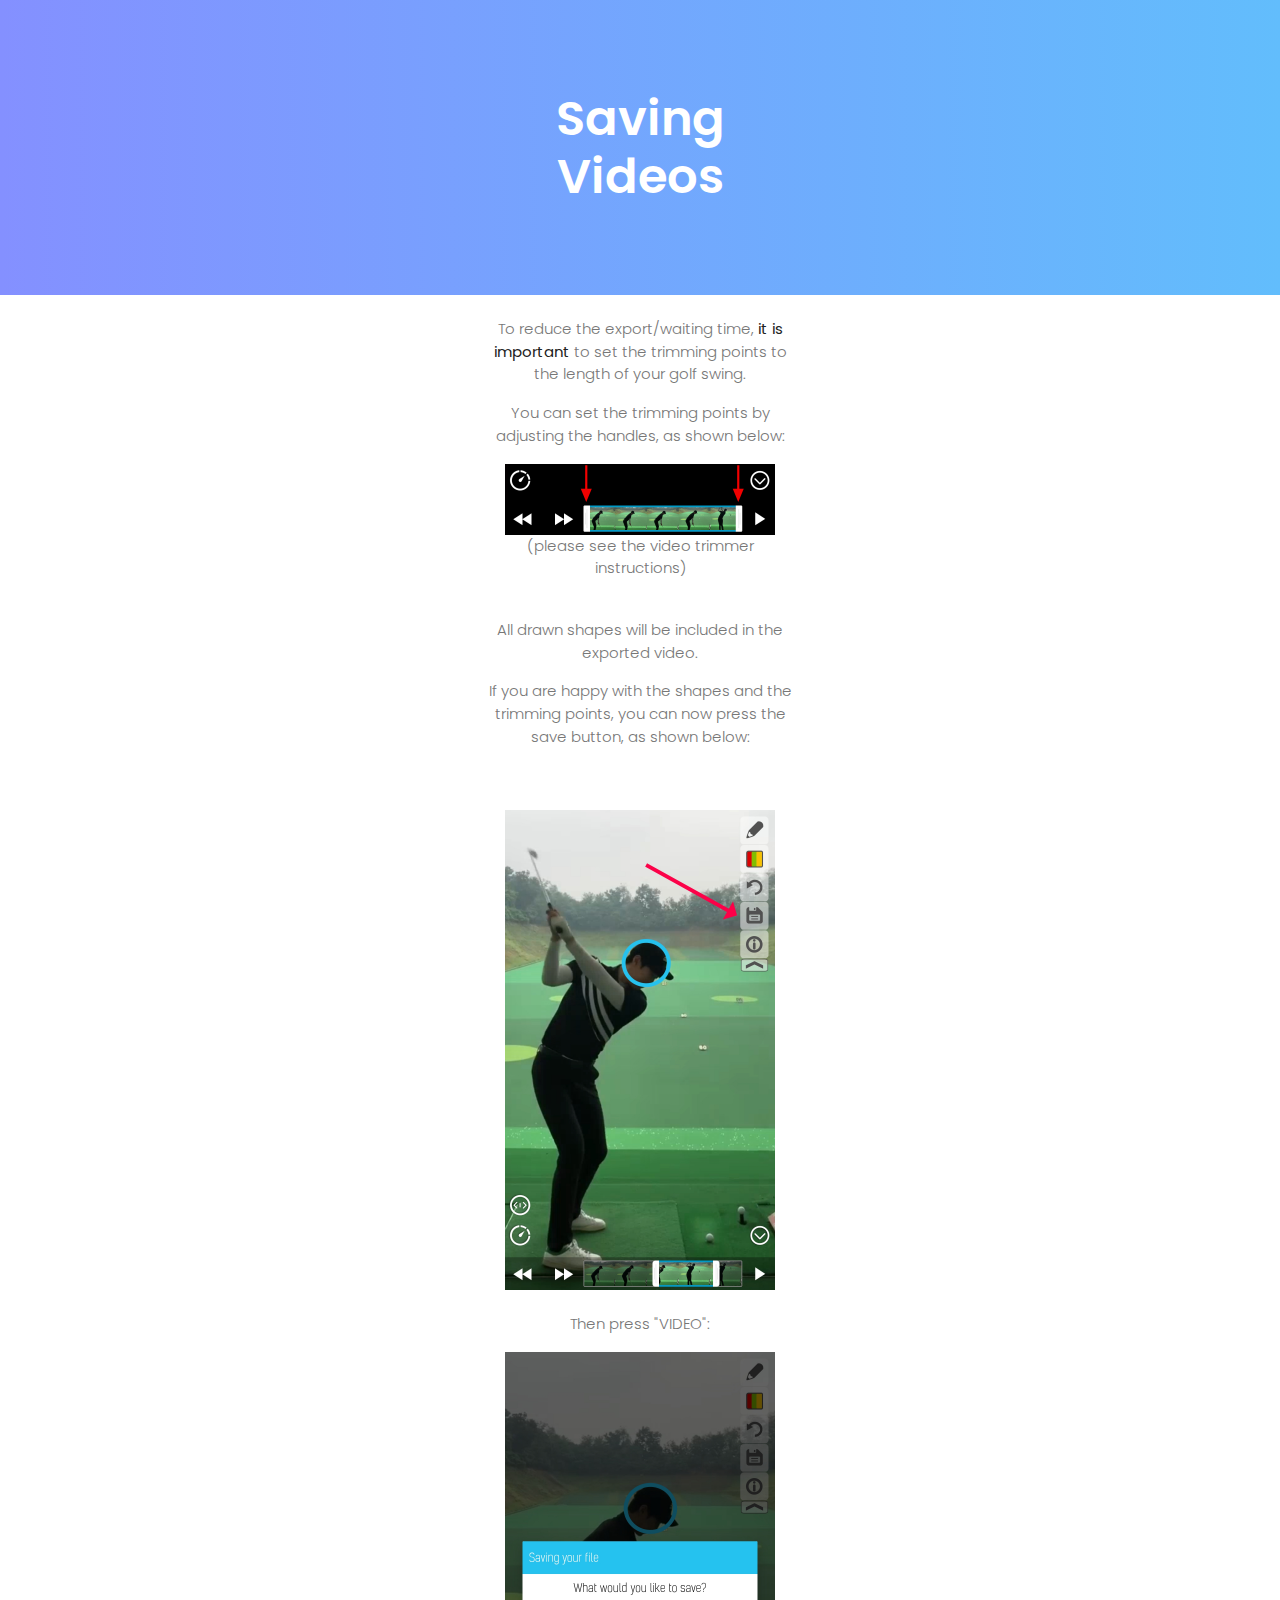
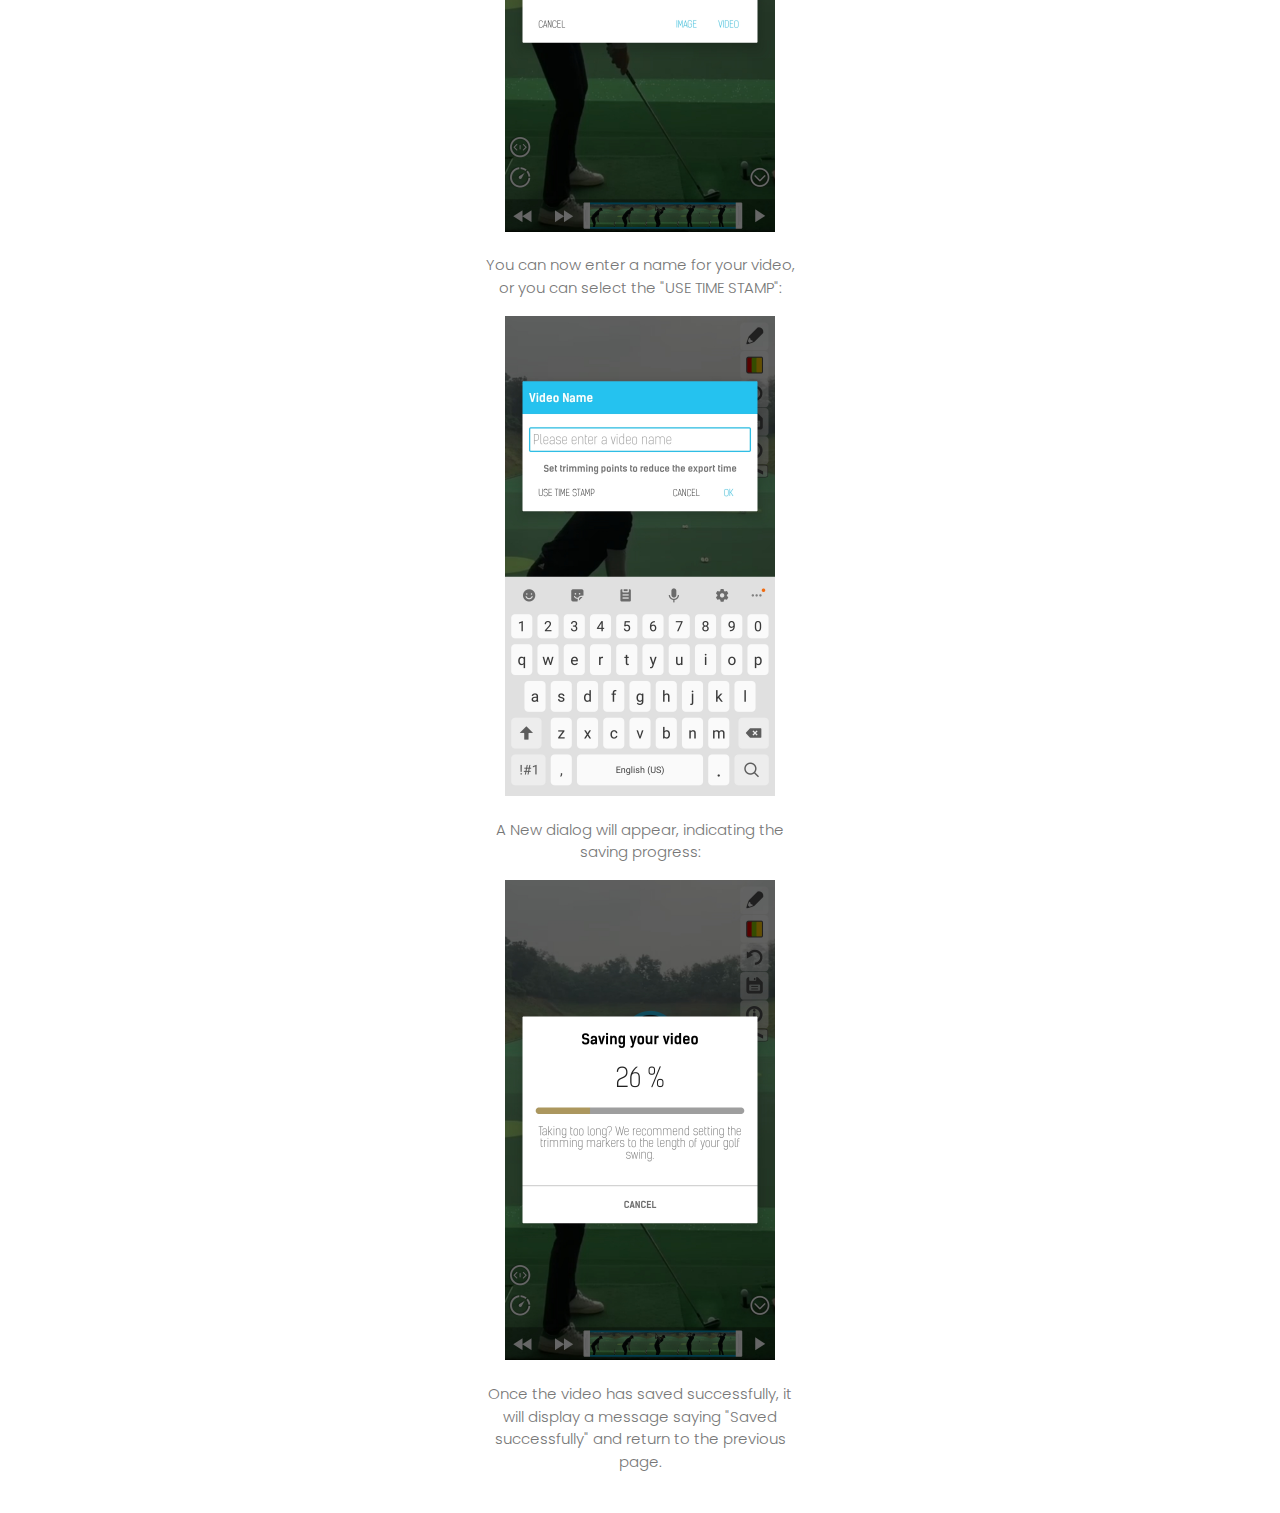
<file: saving_videos.html>
<!DOCTYPE html>
	<html lang="zxx" class="no-js">
	<head>
		<!-- Mobile Specific Meta -->
		<meta name="viewport" content="width=device-width, initial-scale=1, shrink-to-fit=no">
		<!-- Favicon-->
		<link rel="shortcut icon" href="img/fav.png">
		<!-- Author Meta -->
		<meta name="author" content="colorlib">
		<!-- Meta Description -->
		<meta name="description" content="">
		<!-- Meta Keyword -->
		<meta name="keywords" content="">
		<!-- meta character set -->
		<meta charset="UTF-8">
		<!-- Site Title -->
		<title>ProGolf</title>

		<link href="https://fonts.googleapis.com/css?family=Poppins:100,200,400,300,500,600,700" rel="stylesheet"> 
			<!--
			CSS
			============================================= -->
		
			<link rel="stylesheet" type="text/css" href="css/linearicons.css">
			<link rel="stylesheet" type="text/css" href="css/font-awesome.min.css">
			<link rel="stylesheet" type="text/css" href="css/bootstrap.css">
			<link rel="stylesheet" type="text/css" href="css/magnific-popup.css">			
			<link rel="stylesheet" type="text/css" href="css/nice-select.css">							
			<link rel="stylesheet" type="text/css" href="css/animate.min.css">
			<link rel="stylesheet" type="text/css" href="css/owl.carousel.css">			
			<link rel="stylesheet" type="text/css" href="css/main.css">
		</head>
		<body>	

		  	  
			<!-- start banner Area -->
			<section class="about-banner">
				<div class="container">				
					<div class="row d-flex align-items-center justify-content-center">
						<div class="about-content col-lg-12">
							<h1 class="text-white">
								Saving <br>Videos				
							</h1>	
						</div>	
					</div>
				</div>
			</section>
			<!-- End banner Area -->				
	
            
		<div class="container">
            <br>
            <div class="align-items-center justify-content-center">
                <div class="single-services">
                    <p>To reduce the export/waiting time, <b>it is important</b> to set the trimming points to the length of your golf swing.</p>
                    <p>You can set the trimming points by adjusting the handles, as shown below:</p>
                    <img src="img/saving_video_adjust_trimming.png" width="270" height="71">
                    <p>(please see the video trimmer instructions)</p>
                    <br>
                    <p>All drawn shapes will be included in the exported video.</p>
                    <p>If you are happy with the shapes and the trimming points, you can now press the save button, as shown below:</p>
                    <br><br>
                    <img src="img/saving_video.jpg" width="270" height="480">
                    <br><br>
                    <p>Then press "VIDEO":</p>
                    <img src="img/save_video_first_dialog.jpg" width="270" height="480">
                    <br><br>
                    <p>You can now enter a name for your video, or you can select the "USE TIME STAMP":</p>
                    <img src="img/save_video_second_dialog.jpg" width="270" height="480">
                    <br><br>
                    <p>A New dialog will appear, indicating the saving progress:</p>
                    <img src="img/save_video_progress_dialog.jpg.jpg" width="270" height="480">
                    <br><br>
                    <p>Once the video has saved successfully, it will display a message saying "Saved successfully" and return to the previous page.</p>
                    
                </div>
            </div>
        </div>
        <br>
            
		
		</body>
	</html>
</file>
<file: css/linearicons.css>
@font-face {
	font-family: 'Linearicons-Free';
	src:url('../fonts/Linearicons-Free.eot?w118d');
	src:url('../fonts/Linearicons-Free.eot?#iefixw118d') format('embedded-opentype'),
		url('../fonts/Linearicons-Free.woff2?w118d') format('woff2'),
		url('../fonts/Linearicons-Free.woff?w118d') format('woff'),
		url('../fonts/Linearicons-Free.ttf?w118d') format('truetype'),
		url('../fonts/Linearicons-Free.svg?w118d#Linearicons-Free') format('svg');
	font-weight: normal;
	font-style: normal;
}

.lnr {
	font-family: 'Linearicons-Free';
	speak: none;
	font-style: normal;
	font-weight: normal;
	font-variant: normal;
	text-transform: none;
	line-height: 1;

	/* Better Font Rendering =========== */
	-webkit-font-smoothing: antialiased;
	-moz-osx-font-smoothing: grayscale;
}

.lnr-home:before {
	content: "\e800";
}
.lnr-apartment:before {
	content: "\e801";
}
.lnr-pencil:before {
	content: "\e802";
}
.lnr-magic-wand:before {
	content: "\e803";
}
.lnr-drop:before {
	content: "\e804";
}
.lnr-lighter:before {
	content: "\e805";
}
.lnr-poop:before {
	content: "\e806";
}
.lnr-sun:before {
	content: "\e807";
}
.lnr-moon:before {
	content: "\e808";
}
.lnr-cloud:before {
	content: "\e809";
}
.lnr-cloud-upload:before {
	content: "\e80a";
}
.lnr-cloud-download:before {
	content: "\e80b";
}
.lnr-cloud-sync:before {
	content: "\e80c";
}
.lnr-cloud-check:before {
	content: "\e80d";
}
.lnr-database:before {
	content: "\e80e";
}
.lnr-lock:before {
	content: "\e80f";
}
.lnr-cog:before {
	content: "\e810";
}
.lnr-trash:before {
	content: "\e811";
}
.lnr-dice:before {
	content: "\e812";
}
.lnr-heart:before {
	content: "\e813";
}
.lnr-star:before {
	content: "\e814";
}
.lnr-star-half:before {
	content: "\e815";
}
.lnr-star-empty:before {
	content: "\e816";
}
.lnr-flag:before {
	content: "\e817";
}
.lnr-envelope:before {
	content: "\e818";
}
.lnr-paperclip:before {
	content: "\e819";
}
.lnr-inbox:before {
	content: "\e81a";
}
.lnr-eye:before {
	content: "\e81b";
}
.lnr-printer:before {
	content: "\e81c";
}
.lnr-file-empty:before {
	content: "\e81d";
}
.lnr-file-add:before {
	content: "\e81e";
}
.lnr-enter:before {
	content: "\e81f";
}
.lnr-exit:before {
	content: "\e820";
}
.lnr-graduation-hat:before {
	content: "\e821";
}
.lnr-license:before {
	content: "\e822";
}
.lnr-music-note:before {
	content: "\e823";
}
.lnr-film-play:before {
	content: "\e824";
}
.lnr-camera-video:before {
	content: "\e825";
}
.lnr-camera:before {
	content: "\e826";
}
.lnr-picture:before {
	content: "\e827";
}
.lnr-book:before {
	content: "\e828";
}
.lnr-bookmark:before {
	content: "\e829";
}
.lnr-user:before {
	content: "\e82a";
}
.lnr-users:before {
	content: "\e82b";
}
.lnr-shirt:before {
	content: "\e82c";
}
.lnr-store:before {
	content: "\e82d";
}
.lnr-cart:before {
	content: "\e82e";
}
.lnr-tag:before {
	content: "\e82f";
}
.lnr-phone-handset:before {
	content: "\e830";
}
.lnr-phone:before {
	content: "\e831";
}
.lnr-pushpin:before {
	content: "\e832";
}
.lnr-map-marker:before {
	content: "\e833";
}
.lnr-map:before {
	content: "\e834";
}
.lnr-location:before {
	content: "\e835";
}
.lnr-calendar-full:before {
	content: "\e836";
}
.lnr-keyboard:before {
	content: "\e837";
}
.lnr-spell-check:before {
	content: "\e838";
}
.lnr-screen:before {
	content: "\e839";
}
.lnr-smartphone:before {
	content: "\e83a";
}
.lnr-tablet:before {
	content: "\e83b";
}
.lnr-laptop:before {
	content: "\e83c";
}
.lnr-laptop-phone:before {
	content: "\e83d";
}
.lnr-power-switch:before {
	content: "\e83e";
}
.lnr-bubble:before {
	content: "\e83f";
}
.lnr-heart-pulse:before {
	content: "\e840";
}
.lnr-construction:before {
	content: "\e841";
}
.lnr-pie-chart:before {
	content: "\e842";
}
.lnr-chart-bars:before {
	content: "\e843";
}
.lnr-gift:before {
	content: "\e844";
}
.lnr-diamond:before {
	content: "\e845";
}
.lnr-linearicons:before {
	content: "\e846";
}
.lnr-dinner:before {
	content: "\e847";
}
.lnr-coffee-cup:before {
	content: "\e848";
}
.lnr-leaf:before {
	content: "\e849";
}
.lnr-paw:before {
	content: "\e84a";
}
.lnr-rocket:before {
	content: "\e84b";
}
.lnr-briefcase:before {
	content: "\e84c";
}
.lnr-bus:before {
	content: "\e84d";
}
.lnr-car:before {
	content: "\e84e";
}
.lnr-train:before {
	content: "\e84f";
}
.lnr-bicycle:before {
	content: "\e850";
}
.lnr-wheelchair:before {
	content: "\e851";
}
.lnr-select:before {
	content: "\e852";
}
.lnr-earth:before {
	content: "\e853";
}
.lnr-smile:before {
	content: "\e854";
}
.lnr-sad:before {
	content: "\e855";
}
.lnr-neutral:before {
	content: "\e856";
}
.lnr-mustache:before {
	content: "\e857";
}
.lnr-alarm:before {
	content: "\e858";
}
.lnr-bullhorn:before {
	content: "\e859";
}
.lnr-volume-high:before {
	content: "\e85a";
}
.lnr-volume-medium:before {
	content: "\e85b";
}
.lnr-volume-low:before {
	content: "\e85c";
}
.lnr-volume:before {
	content: "\e85d";
}
.lnr-mic:before {
	content: "\e85e";
}
.lnr-hourglass:before {
	content: "\e85f";
}
.lnr-undo:before {
	content: "\e860";
}
.lnr-redo:before {
	content: "\e861";
}
.lnr-sync:before {
	content: "\e862";
}
.lnr-history:before {
	content: "\e863";
}
.lnr-clock:before {
	content: "\e864";
}
.lnr-download:before {
	content: "\e865";
}
.lnr-upload:before {
	content: "\e866";
}
.lnr-enter-down:before {
	content: "\e867";
}
.lnr-exit-up:before {
	content: "\e868";
}
.lnr-bug:before {
	content: "\e869";
}
.lnr-code:before {
	content: "\e86a";
}
.lnr-link:before {
	content: "\e86b";
}
.lnr-unlink:before {
	content: "\e86c";
}
.lnr-thumbs-up:before {
	content: "\e86d";
}
.lnr-thumbs-down:before {
	content: "\e86e";
}
.lnr-magnifier:before {
	content: "\e86f";
}
.lnr-cross:before {
	content: "\e870";
}
.lnr-menu:before {
	content: "\e871";
}
.lnr-list:before {
	content: "\e872";
}
.lnr-chevron-up:before {
	content: "\e873";
}
.lnr-chevron-down:before {
	content: "\e874";
}
.lnr-chevron-left:before {
	content: "\e875";
}
.lnr-chevron-right:before {
	content: "\e876";
}
.lnr-arrow-up:before {
	content: "\e877";
}
.lnr-arrow-down:before {
	content: "\e878";
}
.lnr-arrow-left:before {
	content: "\e879";
}
.lnr-arrow-right:before {
	content: "\e87a";
}
.lnr-move:before {
	content: "\e87b";
}
.lnr-warning:before {
	content: "\e87c";
}
.lnr-question-circle:before {
	content: "\e87d";
}
.lnr-menu-circle:before {
	content: "\e87e";
}
.lnr-checkmark-circle:before {
	content: "\e87f";
}
.lnr-cross-circle:before {
	content: "\e880";
}
.lnr-plus-circle:before {
	content: "\e881";
}
.lnr-circle-minus:before {
	content: "\e882";
}
.lnr-arrow-up-circle:before {
	content: "\e883";
}
.lnr-arrow-down-circle:before {
	content: "\e884";
}
.lnr-arrow-left-circle:before {
	content: "\e885";
}
.lnr-arrow-right-circle:before {
	content: "\e886";
}
.lnr-chevron-up-circle:before {
	content: "\e887";
}
.lnr-chevron-down-circle:before {
	content: "\e888";
}
.lnr-chevron-left-circle:before {
	content: "\e889";
}
.lnr-chevron-right-circle:before {
	content: "\e88a";
}
.lnr-crop:before {
	content: "\e88b";
}
.lnr-frame-expand:before {
	content: "\e88c";
}
.lnr-frame-contract:before {
	content: "\e88d";
}
.lnr-layers:before {
	content: "\e88e";
}
.lnr-funnel:before {
	content: "\e88f";
}
.lnr-text-format:before {
	content: "\e890";
}
.lnr-text-format-remove:before {
	content: "\e891";
}
.lnr-text-size:before {
	content: "\e892";
}
.lnr-bold:before {
	content: "\e893";
}
.lnr-italic:before {
	content: "\e894";
}
.lnr-underline:before {
	content: "\e895";
}
.lnr-strikethrough:before {
	content: "\e896";
}
.lnr-highlight:before {
	content: "\e897";
}
.lnr-text-align-left:before {
	content: "\e898";
}
.lnr-text-align-center:before {
	content: "\e899";
}
.lnr-text-align-right:before {
	content: "\e89a";
}
.lnr-text-align-justify:before {
	content: "\e89b";
}
.lnr-line-spacing:before {
	content: "\e89c";
}
.lnr-indent-increase:before {
	content: "\e89d";
}
.lnr-indent-decrease:before {
	content: "\e89e";
}
.lnr-pilcrow:before {
	content: "\e89f";
}
.lnr-direction-ltr:before {
	content: "\e8a0";
}
.lnr-direction-rtl:before {
	content: "\e8a1";
}
.lnr-page-break:before {
	content: "\e8a2";
}
.lnr-sort-alpha-asc:before {
	content: "\e8a3";
}
.lnr-sort-amount-asc:before {
	content: "\e8a4";
}
.lnr-hand:before {
	content: "\e8a5";
}
.lnr-pointer-up:before {
	content: "\e8a6";
}
.lnr-pointer-right:before {
	content: "\e8a7";
}
.lnr-pointer-down:before {
	content: "\e8a8";
}
.lnr-pointer-left:before {
	content: "\e8a9";
}
</file>
<file: css/nice-select.css>
.nice-select {
  -webkit-tap-highlight-color: transparent;
  background-color: #fff;
  border-radius: 5px;
  border: solid 1px #e8e8e8;
  box-sizing: border-box;
  clear: both;
  cursor: pointer;
  display: block;
  float: left;
  font-family: inherit;
  font-size: 14px;
  font-weight: normal;
  height: 42px;
  line-height: 40px;
  outline: none;
  padding-left: 18px;
  padding-right: 30px;
  position: relative;
  text-align: left !important;
  -webkit-transition: all 0.2s ease-in-out;
  transition: all 0.2s ease-in-out;
  -webkit-user-select: none;
     -moz-user-select: none;
      -ms-user-select: none;
          user-select: none;
  white-space: nowrap;
  width: auto; }
  .nice-select:hover {
    border-color: #dbdbdb; }
  .nice-select:active, .nice-select.open, .nice-select:focus {
    border-color: #999; }
  .nice-select:after {
    border-bottom: 2px solid #999;
    border-right: 2px solid #999;
    content: '';
    display: block;
    height: 5px;
    margin-top: -4px;
    pointer-events: none;
    position: absolute;
    right: 12px;
    top: 50%;
    -webkit-transform-origin: 66% 66%;
        -ms-transform-origin: 66% 66%;
            transform-origin: 66% 66%;
    -webkit-transform: rotate(45deg);
        -ms-transform: rotate(45deg);
            transform: rotate(45deg);
    -webkit-transition: all 0.15s ease-in-out;
    transition: all 0.15s ease-in-out;
    width: 5px; }
  .nice-select.open:after {
    -webkit-transform: rotate(-135deg);
        -ms-transform: rotate(-135deg);
            transform: rotate(-135deg); }
  .nice-select.open .list {
    opacity: 1;
    pointer-events: auto;
    -webkit-transform: scale(1) translateY(0);
        -ms-transform: scale(1) translateY(0);
            transform: scale(1) translateY(0); }
  .nice-select.disabled {
    border-color: #ededed;
    color: #999;
    pointer-events: none; }
    .nice-select.disabled:after {
      border-color: #cccccc; }
  .nice-select.wide {
    width: 100%; }
    .nice-select.wide .list {
      left: 0 !important;
      right: 0 !important; }
  .nice-select.right {
    float: right; }
    .nice-select.right .list {
      left: auto;
      right: 0; }
  .nice-select.small {
    font-size: 12px;
    height: 36px;
    line-height: 34px; }
    .nice-select.small:after {
      height: 4px;
      width: 4px; }
    .nice-select.small .option {
      line-height: 34px;
      min-height: 34px; }
  .nice-select .list {
    background-color: #fff;
    border-radius: 5px;
    box-shadow: 0 0 0 1px rgba(68, 68, 68, 0.11);
    box-sizing: border-box;
    margin-top: 4px;
    opacity: 0;
    overflow: hidden;
    padding: 0;
    pointer-events: none;
    position: absolute;
    top: 100%;
    left: 0;
    -webkit-transform-origin: 50% 0;
        -ms-transform-origin: 50% 0;
            transform-origin: 50% 0;
    -webkit-transform: scale(0.75) translateY(-21px);
        -ms-transform: scale(0.75) translateY(-21px);
            transform: scale(0.75) translateY(-21px);
    -webkit-transition: all 0.2s cubic-bezier(0.5, 0, 0, 1.25), opacity 0.15s ease-out;
    transition: all 0.2s cubic-bezier(0.5, 0, 0, 1.25), opacity 0.15s ease-out;
    z-index: 9; }
    .nice-select .list:hover .option:not(:hover) {
      background-color: transparent !important; }
  .nice-select .option {
    cursor: pointer;
    font-weight: 400;
    line-height: 40px;
    list-style: none;
    min-height: 40px;
    outline: none;
    padding-left: 18px;
    padding-right: 29px;
    text-align: left;
    -webkit-transition: all 0.2s;
    transition: all 0.2s; }
    .nice-select .option:hover, .nice-select .option.focus, .nice-select .option.selected.focus {
      background-color: #f6f6f6; }
    .nice-select .option.selected {
      font-weight: bold; }
    .nice-select .option.disabled {
      background-color: transparent;
      color: #999;
      cursor: default; }

.no-csspointerevents .nice-select .list {
  display: none; }

.no-csspointerevents .nice-select.open .list {
  display: block; }
</file>
<file: css/main.css>
/******************************************************************
Theme Name: Personal 
Description: 
Author: Colorlib
Author URI: 
Version: 1.0
Created: 
******************************************************************/
/*------------------------------------------------------------------


-------------------------------------------------------------------*/
/*------------------------------------------------------------------
[Table of contents]

1.  Basic Styles
	1.1	Variables
	1.2	Mixins
	1.3	Flexbox
	1.4	Reset
2.  Elements
3.  Menu Style 
4.  Home Page Style
5.  About Page Style
6.  Department Page Style
7.  Blog Page Style
8.  Contact Page Style
9.  Footer Style

-------------------------------------------------------------------*/
/* =================================== */
/*  Font Family and Colors Styles
/* =================================== */
/*

$primary-font	: 'Poppins', sans-serif;
---------------------------------------------

$primary-color	: #8490ff;
$title-color	: #222222;
$text-color		: #777777;

$white			: #fff;
$offwhite		: #f9f9ff;
$black			: #222;

*/
/* =================================== */
/*  Basic Style 
/* =================================== */
::-moz-selection {
  /* Code for Firefox */
  background-color: #8490ff;
  color: #fff;
}

::selection {
  background-color: #8490ff;
  color: #fff;
}

::-webkit-input-placeholder {
  /* WebKit, Blink, Edge */
  color: #777777;
  font-weight: 300;
}

:-moz-placeholder {
  /* Mozilla Firefox 4 to 18 */
  color: #777777;
  opacity: 1;
  font-weight: 300;
}

::-moz-placeholder {
  /* Mozilla Firefox 19+ */
  color: #777777;
  opacity: 1;
  font-weight: 300;
}

:-ms-input-placeholder {
  /* Internet Explorer 10-11 */
  color: #777777;
  font-weight: 300;
}

::-ms-input-placeholder {
  /* Microsoft Edge */
  color: #777777;
  font-weight: 300;
}

body {
  color: #777777;
  font-family: "Poppins", sans-serif;
  font-size: 14px;
  font-weight: 300;
  line-height: 1.625em;
  position: relative;
}

ol, ul {
  margin: 0;
  padding: 0;
  list-style: none;
}

select {
  display: block;
}

figure {
  margin: 0;
}

a {
  -webkit-transition: all 0.3s ease 0s;
  -moz-transition: all 0.3s ease 0s;
  -o-transition: all 0.3s ease 0s;
  transition: all 0.3s ease 0s;
}

iframe {
  border: 0;
}

a, a:focus, a:hover {
  text-decoration: none;
  outline: 0;
}

.btn.active.focus,
.btn.active:focus,
.btn.focus,
.btn.focus:active,
.btn:active:focus,
.btn:focus {
  text-decoration: none;
  outline: 0;
}

.card-panel {
  margin: 0;
  padding: 60px;
}

/**
 *  Typography
 *
 **/
.btn i, .btn-large i, .btn-floating i, .btn-large i, .btn-flat i {
  font-size: 1em;
  line-height: inherit;
}

.gray-bg {
  background: #f9f9ff;
}

h1, h2, h3,
h4, h5, h6 {
  font-family: "Poppins", sans-serif;
  color: #222222;
  line-height: 1.2em !important;
  margin-bottom: 0;
  margin-top: 0;
  font-weight: 600;
}

.h1, .h2, .h3,
.h4, .h5, .h6 {
  margin-bottom: 0;
  margin-top: 0;
  font-family: "Poppins", sans-serif;
  font-weight: 600;
  color: #222222;
}

h1, .h1 {
  font-size: 36px;
}

h2, .h2 {
  font-size: 30px;
}

h3, .h3 {
  font-size: 24px;
}

h4, .h4 {
  font-size: 18px;
}

h5, .h5 {
  font-size: 16px;
}

h6, .h6 {
  font-size: 14px;
  color: #222222;
}

td, th {
  border-radius: 0px;
}

/**
 * For modern browsers
 * 1. The space content is one way to avoid an Opera bug when the
 *    contenteditable attribute is included anywhere else in the document.
 *    Otherwise it causes space to appear at the top and bottom of elements
 *    that are clearfixed.
 * 2. The use of `table` rather than `block` is only necessary if using
 *    `:before` to contain the top-margins of child elements.
 */
.clear::before, .clear::after {
  content: " ";
  display: table;
}

.clear::after {
  clear: both;
}

.fz-11 {
  font-size: 11px;
}

.fz-12 {
  font-size: 12px;
}

.fz-13 {
  font-size: 13px;
}

.fz-14 {
  font-size: 14px;
}

.fz-15 {
  font-size: 15px;
}

.fz-16 {
  font-size: 16px;
}

.fz-18 {
  font-size: 18px;
}

.fz-30 {
  font-size: 30px;
}

.fz-48 {
  font-size: 48px !important;
}

.fw100 {
  font-weight: 100;
}

.fw300 {
  font-weight: 300;
}

.fw400 {
  font-weight: 400 !important;
}

.fw500 {
  font-weight: 500;
}

.f700 {
  font-weight: 700;
}

.fsi {
  font-style: italic;
}

.mt-10 {
  margin-top: 10px;
}

.mt-15 {
  margin-top: 15px;
}

.mt-20 {
  margin-top: 20px;
}

.mt-25 {
  margin-top: 25px;
}

.mt-30 {
  margin-top: 30px;
}

.mt-35 {
  margin-top: 35px;
}

.mt-40 {
  margin-top: 40px;
}

.mt-50 {
  margin-top: 50px;
}

.mt-60 {
  margin-top: 60px;
}

.mt-70 {
  margin-top: 70px;
}

.mt-80 {
  margin-top: 80px;
}

.mt-100 {
  margin-top: 100px;
}

.mt-120 {
  margin-top: 120px;
}

.mt-150 {
  margin-top: 150px;
}

.ml-0 {
  margin-left: 0 !important;
}

.ml-5 {
  margin-left: 5px !important;
}

.ml-10 {
  margin-left: 10px;
}

.ml-15 {
  margin-left: 15px;
}

.ml-20 {
  margin-left: 20px;
}

.ml-30 {
  margin-left: 30px;
}

.ml-50 {
  margin-left: 50px;
}

.mr-0 {
  margin-right: 0 !important;
}

.mr-5 {
  margin-right: 5px !important;
}

.mr-15 {
  margin-right: 15px;
}

.mr-10 {
  margin-right: 10px;
}

.mr-20 {
  margin-right: 20px;
}

.mr-30 {
  margin-right: 30px;
}

.mr-50 {
  margin-right: 50px;
}

.mb-0 {
  margin-bottom: 0px;
}

.mb-0-i {
  margin-bottom: 0px !important;
}

.mb-5 {
  margin-bottom: 5px;
}

.mb-10 {
  margin-bottom: 10px;
}

.mb-15 {
  margin-bottom: 15px;
}

.mb-20 {
  margin-bottom: 20px;
}

.mb-25 {
  margin-bottom: 25px;
}

.mb-30 {
  margin-bottom: 30px;
}

.mb-40 {
  margin-bottom: 40px;
}

.mb-50 {
  margin-bottom: 50px;
}

.mb-60 {
  margin-bottom: 60px;
}

.mb-70 {
  margin-bottom: 70px;
}

.mb-80 {
  margin-bottom: 80px;
}

.mb-90 {
  margin-bottom: 90px;
}

.mb-100 {
  margin-bottom: 100px;
}

.pt-0 {
  padding-top: 0px;
}

.pt-10 {
  padding-top: 10px;
}

.pt-15 {
  padding-top: 15px;
}

.pt-20 {
  padding-top: 20px;
}

.pt-25 {
  padding-top: 25px;
}

.pt-30 {
  padding-top: 30px;
}

.pt-40 {
  padding-top: 40px;
}

.pt-50 {
  padding-top: 50px;
}

.pt-60 {
  padding-top: 60px;
}

.pt-70 {
  padding-top: 70px;
}

.pt-80 {
  padding-top: 80px;
}

.pt-90 {
  padding-top: 90px;
}

.pt-100 {
  padding-top: 100px;
}

.pt-120 {
  padding-top: 120px;
}

.pt-150 {
  padding-top: 150px;
}

.pt-170 {
  padding-top: 170px;
}

.pb-0 {
  padding-bottom: 0px;
}

.pb-10 {
  padding-bottom: 10px;
}

.pb-15 {
  padding-bottom: 15px;
}

.pb-20 {
  padding-bottom: 20px;
}

.pb-25 {
  padding-bottom: 25px;
}

.pb-30 {
  padding-bottom: 30px;
}

.pb-40 {
  padding-bottom: 40px;
}

.pb-50 {
  padding-bottom: 50px;
}

.pb-60 {
  padding-bottom: 60px;
}

.pb-70 {
  padding-bottom: 70px;
}

.pb-80 {
  padding-bottom: 80px;
}

.pb-90 {
  padding-bottom: 90px;
}

.pb-100 {
  padding-bottom: 100px;
}

.pb-120 {
  padding-bottom: 120px;
}

.pb-150 {
  padding-bottom: 150px;
}

.pr-30 {
  padding-right: 30px;
}

.pl-30 {
  padding-left: 30px;
}

.pl-90 {
  padding-left: 90px;
}

.p-40 {
  padding: 40px;
}

.float-left {
  float: left;
}

.float-right {
  float: right;
}

.text-italic {
  font-style: italic;
}

.text-white {
  color: #fff;
}

.text-black {
  color: #000;
}

.transition {
  -webkit-transition: all 0.3s ease 0s;
  -moz-transition: all 0.3s ease 0s;
  -o-transition: all 0.3s ease 0s;
  transition: all 0.3s ease 0s;
}

.section-full {
  padding: 100px 0;
}

.section-half {
  padding: 75px 0;
}

.text-center {
  text-align: center;
}

.text-left {
  text-align: left;
}

.text-rigth {
  text-align: right;
}

.flex {
  display: -webkit-box;
  display: -webkit-flex;
  display: -moz-flex;
  display: -ms-flexbox;
  display: flex;
}

.inline-flex {
  display: -webkit-inline-box;
  display: -webkit-inline-flex;
  display: -moz-inline-flex;
  display: -ms-inline-flexbox;
  display: inline-flex;
}

.flex-grow {
  -webkit-box-flex: 1;
  -webkit-flex-grow: 1;
  -moz-flex-grow: 1;
  -ms-flex-positive: 1;
  flex-grow: 1;
}

.flex-wrap {
  -webkit-flex-wrap: wrap;
  -moz-flex-wrap: wrap;
  -ms-flex-wrap: wrap;
  flex-wrap: wrap;
}

.flex-left {
  -webkit-box-pack: start;
  -ms-flex-pack: start;
  -webkit-justify-content: flex-start;
  -moz-justify-content: flex-start;
  justify-content: flex-start;
}

.flex-middle {
  -webkit-box-align: center;
  -ms-flex-align: center;
  -webkit-align-items: center;
  -moz-align-items: center;
  align-items: center;
}

.flex-right {
  -webkit-box-pack: end;
  -ms-flex-pack: end;
  -webkit-justify-content: flex-end;
  -moz-justify-content: flex-end;
  justify-content: flex-end;
}

.flex-top {
  -webkit-align-self: flex-start;
  -moz-align-self: flex-start;
  -ms-flex-item-align: start;
  align-self: flex-start;
}

.flex-center {
  -webkit-box-pack: center;
  -ms-flex-pack: center;
  -webkit-justify-content: center;
  -moz-justify-content: center;
  justify-content: center;
}

.flex-bottom {
  -webkit-align-self: flex-end;
  -moz-align-self: flex-end;
  -ms-flex-item-align: end;
  align-self: flex-end;
}

.space-between {
  -webkit-box-pack: justify;
  -ms-flex-pack: justify;
  -webkit-justify-content: space-between;
  -moz-justify-content: space-between;
  justify-content: space-between;
}

.space-around {
  -ms-flex-pack: distribute;
  -webkit-justify-content: space-around;
  -moz-justify-content: space-around;
  justify-content: space-around;
}

.flex-column {
  -webkit-box-direction: normal;
  -webkit-box-orient: vertical;
  -webkit-flex-direction: column;
  -moz-flex-direction: column;
  -ms-flex-direction: column;
  flex-direction: column;
}

.flex-cell {
  display: -webkit-box;
  display: -webkit-flex;
  display: -moz-flex;
  display: -ms-flexbox;
  display: flex;
  -webkit-box-flex: 1;
  -webkit-flex-grow: 1;
  -moz-flex-grow: 1;
  -ms-flex-positive: 1;
  flex-grow: 1;
}

.display-table {
  display: table;
}

.light {
  color: #fff;
}

.dark {
  color: #222;
}

.relative {
  position: relative;
}

.overflow-hidden {
  overflow: hidden;
}

.overlay {
  position: absolute;
  left: 0;
  right: 0;
  top: 0;
  bottom: 0;
}

.container.fullwidth {
  width: 100%;
}

.container.no-padding {
  padding-left: 0;
  padding-right: 0;
}

.no-padding {
  padding: 0;
}

.section-bg {
  background: #f9fafc;
}

@media (max-width: 767px) {
  .no-flex-xs {
    display: block !important;
  }
}

.row.no-margin {
  margin-left: 0;
  margin-right: 0;
}

/* =================================== */
/*  Elements Page Styles
/* =================================== */
/*---------- Start Elements Page -------------*/
.whole-wrap {
  background-color: #f9f9ff;
}

.generic-banner {
  margin-top: 60px;
  background-color: #8490ff;
  text-align: center;
}

.generic-banner .height {
  height: 600px;
}

@media (max-width: 767.98px) {
  .generic-banner .height {
    height: 400px;
  }
}

.generic-banner .generic-banner-content h2 {
  line-height: 1.2em;
  margin-bottom: 20px;
}

@media (max-width: 991.98px) {
  .generic-banner .generic-banner-content h2 br {
    display: none;
  }
}

.generic-banner .generic-banner-content p {
  text-align: center;
  font-size: 16px;
}

@media (max-width: 991.98px) {
  .generic-banner .generic-banner-content p br {
    display: none;
  }
}

.generic-content h1 {
  font-weight: 600;
}

.about-generic-area {
  background: #fff;
}

.about-generic-area p {
  margin-bottom: 20px;
}

.white-bg {
  background: #fff;
}

.section-top-border {
  padding: 50px 0;
  border-top: 1px dotted #eee;
}

.switch-wrap {
  margin-bottom: 10px;
}

.switch-wrap p {
  margin: 0;
}

/*---------- End Elements Page -------------*/
.sample-text-area {
  background: #f9f9ff;
  padding: 100px 0 70px 0;
}

.sample-text {
  margin-bottom: 0;
}

.text-heading {
  margin-bottom: 30px;
  font-size: 24px;
}

.typo-list {
  margin-bottom: 10px;
}

@media (max-width: 767px) {
  .typo-sec {
    margin-bottom: 30px;
  }
}

@media (max-width: 767px) {
  .element-wrap {
    margin-top: 30px;
  }
}

b, sup, sub, del {
  color: #8490ff;
}

h1 {
  font-size: 36px;
}

h2 {
  font-size: 30px;
}

h3 {
  font-size: 24px;
}

h4 {
  font-size: 18px;
}

h5 {
  font-size: 16px;
}

h6 {
  font-size: 14px;
}

h1, h2, h3, h4, h5, h6 {
  line-height: 1.5em;
}

.typography h1, .typography h2, .typography h3, .typography h4, .typography h5, .typography h6 {
  color: #777777;
}

.button-area {
  background: #f9f9ff;
}

.button-area .border-top-generic {
  padding: 70px 15px;
  border-top: 1px dotted #eee;
}

.button-group-area .genric-btn {
  margin-right: 10px;
  margin-top: 10px;
}

.button-group-area .genric-btn:last-child {
  margin-right: 0;
}

.circle {
  border-radius: 20px;
}

.genric-btn {
  display: inline-block;
  outline: none;
  line-height: 40px;
  padding: 0 30px;
  font-size: .8em;
  text-align: center;
  text-decoration: none;
  font-weight: 500;
  cursor: pointer;
  -webkit-transition: all 0.3s ease 0s;
  -moz-transition: all 0.3s ease 0s;
  -o-transition: all 0.3s ease 0s;
  transition: all 0.3s ease 0s;
}

.genric-btn:focus {
  outline: none;
}

.genric-btn.e-large {
  padding: 0 40px;
  line-height: 50px;
}

.genric-btn.large {
  line-height: 45px;
}

.genric-btn.medium {
  line-height: 30px;
}

.genric-btn.small {
  line-height: 25px;
}

.genric-btn.radius {
  border-radius: 3px;
}

.genric-btn.circle {
  border-radius: 20px;
}

.genric-btn.arrow {
  display: -webkit-inline-box;
  display: -ms-inline-flexbox;
  display: inline-flex;
  -webkit-box-align: center;
  -ms-flex-align: center;
  align-items: center;
}

.genric-btn.arrow span {
  margin-left: 10px;
}

.genric-btn.default {
  color: #222222;
  background: #f9f9ff;
  border: 1px solid transparent;
}

.genric-btn.default:hover {
  border: 1px solid #f9f9ff;
  background: #fff;
}

.genric-btn.default-border {
  border: 1px solid #f9f9ff;
  background: #fff;
}

.genric-btn.default-border:hover {
  color: #222222;
  background: #f9f9ff;
  border: 1px solid transparent;
}

.genric-btn.primary {
  color: #fff;
  background: #8490ff;
  border: 1px solid transparent;
}

.genric-btn.primary:hover {
  color: #8490ff;
  border: 1px solid #8490ff;
  background: #fff;
}

.genric-btn.primary-border {
  color: #8490ff;
  border: 1px solid #8490ff;
  background: #fff;
}

.genric-btn.primary-border:hover {
  color: #fff;
  background: #8490ff;
  border: 1px solid transparent;
}

.genric-btn.success {
  color: #fff;
  background: #4cd3e3;
  border: 1px solid transparent;
}

.genric-btn.success:hover {
  color: #4cd3e3;
  border: 1px solid #4cd3e3;
  background: #fff;
}

.genric-btn.success-border {
  color: #4cd3e3;
  border: 1px solid #4cd3e3;
  background: #fff;
}

.genric-btn.success-border:hover {
  color: #fff;
  background: #4cd3e3;
  border: 1px solid transparent;
}

.genric-btn.info {
  color: #fff;
  background: #38a4ff;
  border: 1px solid transparent;
}

.genric-btn.info:hover {
  color: #38a4ff;
  border: 1px solid #38a4ff;
  background: #fff;
}

.genric-btn.info-border {
  color: #38a4ff;
  border: 1px solid #38a4ff;
  background: #fff;
}

.genric-btn.info-border:hover {
  color: #fff;
  background: #38a4ff;
  border: 1px solid transparent;
}

.genric-btn.warning {
  color: #fff;
  background: #f4e700;
  border: 1px solid transparent;
}

.genric-btn.warning:hover {
  color: #f4e700;
  border: 1px solid #f4e700;
  background: #fff;
}

.genric-btn.warning-border {
  color: #f4e700;
  border: 1px solid #f4e700;
  background: #fff;
}

.genric-btn.warning-border:hover {
  color: #fff;
  background: #f4e700;
  border: 1px solid transparent;
}

.genric-btn.danger {
  color: #fff;
  background: #f44a40;
  border: 1px solid transparent;
}

.genric-btn.danger:hover {
  color: #f44a40;
  border: 1px solid #f44a40;
  background: #fff;
}

.genric-btn.danger-border {
  color: #f44a40;
  border: 1px solid #f44a40;
  background: #fff;
}

.genric-btn.danger-border:hover {
  color: #fff;
  background: #f44a40;
  border: 1px solid transparent;
}

.genric-btn.link {
  color: #222222;
  background: #f9f9ff;
  text-decoration: underline;
  border: 1px solid transparent;
}

.genric-btn.link:hover {
  color: #222222;
  border: 1px solid #f9f9ff;
  background: #fff;
}

.genric-btn.link-border {
  color: #222222;
  border: 1px solid #f9f9ff;
  background: #fff;
  text-decoration: underline;
}

.genric-btn.link-border:hover {
  color: #222222;
  background: #f9f9ff;
  border: 1px solid transparent;
}

.genric-btn.disable {
  color: #222222, 0.3;
  background: #f9f9ff;
  border: 1px solid transparent;
  cursor: not-allowed;
}

.generic-blockquote {
  padding: 30px 50px 30px 30px;
  background: #fff;
  border-left: 2px solid #8490ff;
}

@media (max-width: 991px) {
  .progress-table-wrap {
    overflow-x: scroll;
  }
}

.progress-table {
  background: #fff;
  padding: 15px 0px 30px 0px;
  min-width: 800px;
}

.progress-table .serial {
  width: 11.83%;
  padding-left: 30px;
}

.progress-table .country {
  width: 28.07%;
}

.progress-table .visit {
  width: 19.74%;
}

.progress-table .percentage {
  width: 40.36%;
  padding-right: 50px;
}

.progress-table .table-head {
  display: flex;
}

.progress-table .table-head .serial, .progress-table .table-head .country, .progress-table .table-head .visit, .progress-table .table-head .percentage {
  color: #222222;
  line-height: 40px;
  text-transform: uppercase;
  font-weight: 500;
}

.progress-table .table-row {
  padding: 15px 0;
  border-top: 1px solid #edf3fd;
  display: flex;
}

.progress-table .table-row .serial, .progress-table .table-row .country, .progress-table .table-row .visit, .progress-table .table-row .percentage {
  display: flex;
  align-items: center;
}

.progress-table .table-row .country img {
  margin-right: 15px;
}

.progress-table .table-row .percentage .progress {
  width: 80%;
  border-radius: 0px;
  background: transparent;
}

.progress-table .table-row .percentage .progress .progress-bar {
  height: 5px;
  line-height: 5px;
}

.progress-table .table-row .percentage .progress .progress-bar.color-1 {
  background-color: #6382e6;
}

.progress-table .table-row .percentage .progress .progress-bar.color-2 {
  background-color: #e66686;
}

.progress-table .table-row .percentage .progress .progress-bar.color-3 {
  background-color: #f09359;
}

.progress-table .table-row .percentage .progress .progress-bar.color-4 {
  background-color: #73fbaf;
}

.progress-table .table-row .percentage .progress .progress-bar.color-5 {
  background-color: #73fbaf;
}

.progress-table .table-row .percentage .progress .progress-bar.color-6 {
  background-color: #6382e6;
}

.progress-table .table-row .percentage .progress .progress-bar.color-7 {
  background-color: #a367e7;
}

.progress-table .table-row .percentage .progress .progress-bar.color-8 {
  background-color: #e66686;
}

.single-gallery-image {
  margin-top: 30px;
  background-repeat: no-repeat !important;
  background-position: center center !important;
  background-size: cover !important;
  height: 200px;
  -webkit-transition: all 0.3s ease 0s;
  -moz-transition: all 0.3s ease 0s;
  -o-transition: all 0.3s ease 0s;
  transition: all 0.3s ease 0s;
}

.single-gallery-image:hover {
  opacity: .8;
}

.list-style {
  width: 14px;
  height: 14px;
}

.unordered-list li {
  position: relative;
  padding-left: 30px;
  line-height: 1.82em !important;
}

.unordered-list li:before {
  content: "";
  position: absolute;
  width: 14px;
  height: 14px;
  border: 3px solid #8490ff;
  background: #fff;
  top: 4px;
  left: 0;
  border-radius: 50%;
}

.ordered-list {
  margin-left: 30px;
}

.ordered-list li {
  list-style-type: decimal-leading-zero;
  color: #8490ff;
  font-weight: 500;
  line-height: 1.82em !important;
}

.ordered-list li span {
  font-weight: 300;
  color: #777777;
}

.ordered-list-alpha li {
  margin-left: 30px;
  list-style-type: lower-alpha;
  color: #8490ff;
  font-weight: 500;
  line-height: 1.82em !important;
}

.ordered-list-alpha li span {
  font-weight: 300;
  color: #777777;
}

.ordered-list-roman li {
  margin-left: 30px;
  list-style-type: lower-roman;
  color: #8490ff;
  font-weight: 500;
  line-height: 1.82em !important;
}

.ordered-list-roman li span {
  font-weight: 300;
  color: #777777;
}

.single-input {
  display: block;
  width: 100%;
  line-height: 40px;
  border: none;
  outline: none;
  background: #fff;
  padding: 0 20px;
}

.single-input:focus {
  outline: none;
}

.input-group-icon {
  position: relative;
}

.input-group-icon .icon {
  position: absolute;
  left: 20px;
  top: 0;
  line-height: 40px;
  z-index: 3;
}

.input-group-icon .icon i {
  color: #797979;
}

.input-group-icon .single-input {
  padding-left: 45px;
}

.single-textarea {
  display: block;
  width: 100%;
  line-height: 40px;
  border: none;
  outline: none;
  background: #fff;
  padding: 0 20px;
  height: 100px;
  resize: none;
}

.single-textarea:focus {
  outline: none;
}

.single-input-primary {
  display: block;
  width: 100%;
  line-height: 40px;
  border: 1px solid transparent;
  outline: none;
  background: #fff;
  padding: 0 20px;
}

.single-input-primary:focus {
  outline: none;
  border: 1px solid #8490ff;
}

.single-input-accent {
  display: block;
  width: 100%;
  line-height: 40px;
  border: 1px solid transparent;
  outline: none;
  background: #fff;
  padding: 0 20px;
}

.single-input-accent:focus {
  outline: none;
  border: 1px solid #eb6b55;
}

.single-input-secondary {
  display: block;
  width: 100%;
  line-height: 40px;
  border: 1px solid transparent;
  outline: none;
  background: #fff;
  padding: 0 20px;
}

.single-input-secondary:focus {
  outline: none;
  border: 1px solid #f09359;
}

.default-switch {
  width: 35px;
  height: 17px;
  border-radius: 8.5px;
  background: #fff;
  position: relative;
  cursor: pointer;
}

.default-switch input {
  position: absolute;
  left: 0;
  top: 0;
  right: 0;
  bottom: 0;
  width: 100%;
  height: 100%;
  opacity: 0;
  cursor: pointer;
}

.default-switch input + label {
  position: absolute;
  top: 1px;
  left: 1px;
  width: 15px;
  height: 15px;
  border-radius: 50%;
  background: #8490ff;
  -webkit-transition: all 0.2s;
  -moz-transition: all 0.2s;
  -o-transition: all 0.2s;
  transition: all 0.2s;
  box-shadow: 0px 4px 5px 0px rgba(0, 0, 0, 0.2);
  cursor: pointer;
}

.default-switch input:checked + label {
  left: 19px;
}

.single-element-widget {
  margin-bottom: 30px;
}

.primary-switch {
  width: 35px;
  height: 17px;
  border-radius: 8.5px;
  background: #fff;
  position: relative;
  cursor: pointer;
}

.primary-switch input {
  position: absolute;
  left: 0;
  top: 0;
  right: 0;
  bottom: 0;
  width: 100%;
  height: 100%;
  opacity: 0;
}

.primary-switch input + label {
  position: absolute;
  left: 0;
  top: 0;
  right: 0;
  bottom: 0;
  width: 100%;
  height: 100%;
}

.primary-switch input + label:before {
  content: "";
  position: absolute;
  left: 0;
  top: 0;
  right: 0;
  bottom: 0;
  width: 100%;
  height: 100%;
  background: transparent;
  border-radius: 8.5px;
  cursor: pointer;
  -webkit-transition: all 0.2s;
  -moz-transition: all 0.2s;
  -o-transition: all 0.2s;
  transition: all 0.2s;
}

.primary-switch input + label:after {
  content: "";
  position: absolute;
  top: 1px;
  left: 1px;
  width: 15px;
  height: 15px;
  border-radius: 50%;
  background: #fff;
  -webkit-transition: all 0.2s;
  -moz-transition: all 0.2s;
  -o-transition: all 0.2s;
  transition: all 0.2s;
  box-shadow: 0px 4px 5px 0px rgba(0, 0, 0, 0.2);
  cursor: pointer;
}

.primary-switch input:checked + label:after {
  left: 19px;
}

.primary-switch input:checked + label:before {
  background: #8490ff;
}

.confirm-switch {
  width: 35px;
  height: 17px;
  border-radius: 8.5px;
  background: #fff;
  position: relative;
  cursor: pointer;
}

.confirm-switch input {
  position: absolute;
  left: 0;
  top: 0;
  right: 0;
  bottom: 0;
  width: 100%;
  height: 100%;
  opacity: 0;
}

.confirm-switch input + label {
  position: absolute;
  left: 0;
  top: 0;
  right: 0;
  bottom: 0;
  width: 100%;
  height: 100%;
}

.confirm-switch input + label:before {
  content: "";
  position: absolute;
  left: 0;
  top: 0;
  right: 0;
  bottom: 0;
  width: 100%;
  height: 100%;
  background: transparent;
  border-radius: 8.5px;
  -webkit-transition: all 0.2s;
  -moz-transition: all 0.2s;
  -o-transition: all 0.2s;
  transition: all 0.2s;
  cursor: pointer;
}

.confirm-switch input + label:after {
  content: "";
  position: absolute;
  top: 1px;
  left: 1px;
  width: 15px;
  height: 15px;
  border-radius: 50%;
  background: #fff;
  -webkit-transition: all 0.2s;
  -moz-transition: all 0.2s;
  -o-transition: all 0.2s;
  transition: all 0.2s;
  box-shadow: 0px 4px 5px 0px rgba(0, 0, 0, 0.2);
  cursor: pointer;
}

.confirm-switch input:checked + label:after {
  left: 19px;
}

.confirm-switch input:checked + label:before {
  background: #4cd3e3;
}

.primary-checkbox {
  width: 16px;
  height: 16px;
  border-radius: 3px;
  background: #fff;
  position: relative;
  cursor: pointer;
}

.primary-checkbox input {
  position: absolute;
  left: 0;
  top: 0;
  right: 0;
  bottom: 0;
  width: 100%;
  height: 100%;
  opacity: 0;
}

.primary-checkbox input + label {
  position: absolute;
  left: 0;
  top: 0;
  right: 0;
  bottom: 0;
  width: 100%;
  height: 100%;
  border-radius: 3px;
  cursor: pointer;
  border: 1px solid #f1f1f1;
}

.primary-checkbox input:checked + label {
  background: url(../img/elements/primary-check.png) no-repeat center center/cover;
  border: none;
}

.confirm-checkbox {
  width: 16px;
  height: 16px;
  border-radius: 3px;
  background: #fff;
  position: relative;
  cursor: pointer;
}

.confirm-checkbox input {
  position: absolute;
  left: 0;
  top: 0;
  right: 0;
  bottom: 0;
  width: 100%;
  height: 100%;
  opacity: 0;
}

.confirm-checkbox input + label {
  position: absolute;
  left: 0;
  top: 0;
  right: 0;
  bottom: 0;
  width: 100%;
  height: 100%;
  border-radius: 3px;
  cursor: pointer;
  border: 1px solid #f1f1f1;
}

.confirm-checkbox input:checked + label {
  background: url(../img/elements/success-check.png) no-repeat center center/cover;
  border: none;
}

.disabled-checkbox {
  width: 16px;
  height: 16px;
  border-radius: 3px;
  background: #fff;
  position: relative;
  cursor: pointer;
}

.disabled-checkbox input {
  position: absolute;
  left: 0;
  top: 0;
  right: 0;
  bottom: 0;
  width: 100%;
  height: 100%;
  opacity: 0;
}

.disabled-checkbox input + label {
  position: absolute;
  left: 0;
  top: 0;
  right: 0;
  bottom: 0;
  width: 100%;
  height: 100%;
  border-radius: 3px;
  cursor: pointer;
  border: 1px solid #f1f1f1;
}

.disabled-checkbox input:disabled {
  cursor: not-allowed;
  z-index: 3;
}

.disabled-checkbox input:checked + label {
  background: url(../img/elements/disabled-check.png) no-repeat center center/cover;
  border: none;
}

.primary-radio {
  width: 16px;
  height: 16px;
  border-radius: 8px;
  background: #fff;
  position: relative;
  cursor: pointer;
}

.primary-radio input {
  position: absolute;
  left: 0;
  top: 0;
  right: 0;
  bottom: 0;
  width: 100%;
  height: 100%;
  opacity: 0;
}

.primary-radio input + label {
  position: absolute;
  left: 0;
  top: 0;
  right: 0;
  bottom: 0;
  width: 100%;
  height: 100%;
  border-radius: 8px;
  cursor: pointer;
  border: 1px solid #f1f1f1;
}

.primary-radio input:checked + label {
  background: url(../img/elements/primary-radio.png) no-repeat center center/cover;
  border: none;
}

.confirm-radio {
  width: 16px;
  height: 16px;
  border-radius: 8px;
  background: #fff;
  position: relative;
  cursor: pointer;
}

.confirm-radio input {
  position: absolute;
  left: 0;
  top: 0;
  right: 0;
  bottom: 0;
  width: 100%;
  height: 100%;
  opacity: 0;
}

.confirm-radio input + label {
  position: absolute;
  left: 0;
  top: 0;
  right: 0;
  bottom: 0;
  width: 100%;
  height: 100%;
  border-radius: 8px;
  cursor: pointer;
  border: 1px solid #f1f1f1;
}

.confirm-radio input:checked + label {
  background: url(../img/elements/success-radio.png) no-repeat center center/cover;
  border: none;
}

.disabled-radio {
  width: 16px;
  height: 16px;
  border-radius: 8px;
  background: #fff;
  position: relative;
  cursor: pointer;
}

.disabled-radio input {
  position: absolute;
  left: 0;
  top: 0;
  right: 0;
  bottom: 0;
  width: 100%;
  height: 100%;
  opacity: 0;
}

.disabled-radio input + label {
  position: absolute;
  left: 0;
  top: 0;
  right: 0;
  bottom: 0;
  width: 100%;
  height: 100%;
  border-radius: 8px;
  cursor: pointer;
  border: 1px solid #f1f1f1;
}

.disabled-radio input:disabled {
  cursor: not-allowed;
  z-index: 3;
}

.disabled-radio input:checked + label {
  background: url(../img/elements/disabled-radio.png) no-repeat center center/cover;
  border: none;
}

.default-select {
  height: 40px;
}

.default-select .nice-select {
  border: none;
  border-radius: 0px;
  height: 40px;
  background: #fff;
  padding-left: 20px;
  padding-right: 40px;
}

.default-select .nice-select .list {
  margin-top: 0;
  border: none;
  border-radius: 0px;
  box-shadow: none;
  width: 100%;
  padding: 10px 0 10px 0px;
}

.default-select .nice-select .list .option {
  font-weight: 300;
  -webkit-transition: all 0.3s ease 0s;
  -moz-transition: all 0.3s ease 0s;
  -o-transition: all 0.3s ease 0s;
  transition: all 0.3s ease 0s;
  line-height: 28px;
  min-height: 28px;
  font-size: 12px;
  padding-left: 20px;
}

.default-select .nice-select .list .option.selected {
  color: #8490ff;
  background: transparent;
}

.default-select .nice-select .list .option:hover {
  color: #8490ff;
  background: transparent;
}

.default-select .current {
  margin-right: 50px;
  font-weight: 300;
}

.default-select .nice-select::after {
  right: 20px;
}

@media (max-width: 991px) {
  .left-align-p p {
    margin-top: 20px;
  }
}

.form-select {
  height: 40px;
  width: 100%;
}

.form-select .nice-select {
  border: none;
  border-radius: 0px;
  height: 40px;
  background: #fff !important;
  padding-left: 45px;
  padding-right: 40px;
  width: 100%;
}

.form-select .nice-select .list {
  margin-top: 0;
  border: none;
  border-radius: 0px;
  box-shadow: none;
  width: 100%;
  padding: 10px 0 10px 0px;
}

.form-select .nice-select .list .option {
  font-weight: 300;
  -webkit-transition: all 0.3s ease 0s;
  -moz-transition: all 0.3s ease 0s;
  -o-transition: all 0.3s ease 0s;
  transition: all 0.3s ease 0s;
  line-height: 28px;
  min-height: 28px;
  font-size: 12px;
  padding-left: 45px;
}

.form-select .nice-select .list .option.selected {
  color: #8490ff;
  background: transparent;
}

.form-select .nice-select .list .option:hover {
  color: #8490ff;
  background: transparent;
}

.form-select .current {
  margin-right: 50px;
  font-weight: 300;
}

.form-select .nice-select::after {
  right: 20px;
}

/* =================================== */
/*  Menu Styles
/* =================================== */
/*--------------------------------------------------------------
# Header
--------------------------------------------------------------*/
.main-menu {
  padding-bottom: 20px;
  padding-top: 20px;
}

#header {
  position: fixed;
  left: 0;
  top: 0;
  right: 0;
  transition: all 0.5s;
  z-index: 997;
  background: #fff;
}

#header.header-scrolled {
  transition: all 0.5s;
  box-shadow: -21.213px 21.213px 30px 0px rgba(158, 158, 158, 0.3);
}

#header.header-scrolled .main-menu {
  border-color: transparent;
}

@media (max-width: 673px) {
  #logo {
    margin-left: 20px;
  }
}

.nav-menu li:hover > a, .menu-active, .parent-active > .sf-with-ul {
  color: #8490ff !important;
}

/*--------------------------------------------------------------
# Navigation Menu
--------------------------------------------------------------*/
/* Nav Menu Essentials */
.nav-menu, .nav-menu * {
  margin: 0;
  padding: 0;
  list-style: none;
}

.nav-menu ul {
  position: absolute;
  display: none;
  top: 100%;
  right: 0;
  z-index: 99;
}

.nav-menu li {
  position: relative;
  white-space: nowrap;
}

.nav-menu > li {
  float: left;
}

.nav-menu li:hover > ul,
.nav-menu li.sfHover > ul {
  display: block;
}

.nav-menu ul ul {
  top: 0;
  right: 100%;
}

.nav-menu ul li {
  min-width: 180px;
}

/* Nav Menu Arrows */
.sf-arrows .sf-with-ul {
  padding-right: 30px;
}

.sf-arrows .sf-with-ul:after {
  content: "\f107";
  position: absolute;
  right: 15px;
  font-family: FontAwesome;
  font-style: normal;
  font-weight: normal;
}

.sf-arrows ul .sf-with-ul:after {
  content: "\f105";
}

/* Nav Meu Container */
@media (max-width: 768px) {
  #nav-menu-container {
    display: none;
  }
}

/* Nav Meu Styling */
.nav-menu a {
  padding: 0 8px 0px 8px;
  text-decoration: none;
  display: inline-block;
  color: #222;
  font-weight: 500;
  font-size: 12px;
  text-transform: uppercase;
  outline: none;
}

.nav-menu li:hover > a {
  color: #8490ff;
}

.nav-menu > li {
  margin-left: 10px;
}

.nav-menu ul {
  margin: 22px 0 0 0;
  padding: 10px;
  box-shadow: 0px 0px 30px rgba(127, 137, 161, 0.25);
  background: #fff;
}

.nav-menu ul li {
  transition: 0.3s;
}

.nav-menu ul li a {
  padding: 5px 10px;
  color: #333;
  transition: 0.3s;
  display: block;
  font-size: 12px;
  text-transform: none;
}

.nav-menu li:hover > a {
  color: #8490ff;
}

.nav-menu ul ul {
  margin-right: 10px;
  margin-top: 0;
}

/* Mobile Nav Toggle */
#mobile-nav-toggle {
  position: fixed;
  right: 15px;
  z-index: 999;
  top: 22px;
  border: 0;
  background: none;
  font-size: 24px;
  display: none;
  transition: all 0.4s;
  outline: none;
  cursor: pointer;
}

#mobile-nav-toggle i {
  color: #222;
  font-weight: 900;
}

@media (max-width: 991px) {
  #mobile-nav-toggle {
    display: inline;
  }
  #nav-menu-container {
    display: none;
  }
}

/* Mobile Nav Styling */
#mobile-nav {
  position: fixed;
  top: 0;
  padding-top: 18px;
  bottom: 0;
  z-index: 998;
  background: rgba(0, 0, 0, 0.8);
  left: -260px;
  width: 260px;
  overflow-y: auto;
  transition: 0.4s;
}

#mobile-nav ul {
  padding: 0;
  margin: 0;
  list-style: none;
}

#mobile-nav ul li {
  position: relative;
}

#mobile-nav ul li a {
  color: #fff;
  font-size: 13px;
  text-transform: uppercase;
  overflow: hidden;
  padding: 10px 22px 10px 15px;
  position: relative;
  text-decoration: none;
  width: 100%;
  display: block;
  outline: none;
  font-weight: 400;
}

#mobile-nav ul li a:hover {
  color: #fff;
}

#mobile-nav ul li li {
  padding-left: 30px;
}

#mobile-nav ul .menu-has-children i {
  position: absolute;
  right: 0;
  z-index: 99;
  padding: 15px;
  cursor: pointer;
  color: #fff;
}

#mobile-nav ul .menu-has-children i.fa-chevron-up {
  color: #8490ff;
}

#mobile-nav ul .menu-has-children li a {
  text-transform: none;
}

#mobile-nav ul .menu-item-active {
  color: #8490ff;
}

#mobile-body-overly {
  width: 100%;
  height: 100%;
  z-index: 997;
  top: 0;
  left: 0;
  position: fixed;
  background: rgba(0, 0, 0, 0.7);
  display: none;
}

/* Mobile Nav body classes */
body.mobile-nav-active {
  overflow: hidden;
}

body.mobile-nav-active #mobile-nav {
  left: 0;
}

body.mobile-nav-active #mobile-nav-toggle {
  color: #fff;
}

/* =================================== */
/*  Homepage Styles
/* =================================== */
.section-gap {
  padding: 120px 0;
}

.alert-msg {
  color: #008000;
}

.p1-gradient-bg, .banner-left .primary-btn, .home-about-right .primary-btn, .facts-area, .thumb .overlay-bg, .price-area .single-price:hover, .brands-area, .about-banner, .sb_bar {
  background: -moz-linear-gradient(0deg, #8490ff 0%, #62bdfc 100%);
  background: -webkit-linear-gradient(0deg, #8490ff 0%, #62bdfc 100%);
  background: -ms-linear-gradient(0deg, #8490ff 0%, #62bdfc 100%);
}

.p1-gradient-color, .single-services:hover .lnr {
  background: -moz-linear-gradient(0deg, #8490ff 0%, #62bdfc 100%);
  background: -webkit-linear-gradient(0deg, #8490ff 0%, #62bdfc 100%);
  background: -ms-linear-gradient(0deg, #8490ff 0%, #62bdfc 100%);
  -webkit-background-clip: text;
  -webkit-text-fill-color: transparent;
}

.primary-btn {
  background: #8490ff;
  line-height: 42px;
  padding-left: 30px;
  padding-right: 30px;
  border: none;
  color: #fff;
  display: inline-block;
  font-weight: 500;
  position: relative;
  -webkit-transition: all 0.3s ease 0s;
  -moz-transition: all 0.3s ease 0s;
  -o-transition: all 0.3s ease 0s;
  transition: all 0.3s ease 0s;
  cursor: pointer;
  position: relative;
}

.primary-btn:focus {
  outline: none;
}

.primary-btn span {
  color: #fff;
  position: absolute;
  top: 50%;
  transform: translateY(-60%);
  right: 30px;
  -webkit-transition: all 0.3s ease 0s;
  -moz-transition: all 0.3s ease 0s;
  -o-transition: all 0.3s ease 0s;
  transition: all 0.3s ease 0s;
}

.primary-btn:hover {
  color: #fff;
}

.primary-btn:hover span {
  color: #fff;
  right: 20px;
}

.primary-btn.white {
  border: 1px solid #fff;
  color: #fff;
}

.primary-btn.white span {
  color: #fff;
}

.primary-btn.white:hover {
  background: #fff;
  color: #8490ff;
}

.primary-btn.white:hover span {
  color: #8490ff;
}

.primary-btn.wh {
  background: #fff;
  color: #222;
  text-transform: uppercase;
}

.primary-btn.wh:hover {
  background: #222;
  color: #fff;
}

.primary-btn.squire {
  border-radius: 0px !important;
  border: 1px solid transparent;
}

.primary-btn.squire:hover {
  border: 1px solid #fff;
  background: transparent;
  color: #fff;
}

.overlay {
  position: absolute;
  left: 0;
  right: 0;
  top: 0;
  bottom: 0;
}

.section-title {
  text-align: center;
  display: block;
  margin-left: auto;
  margin-right: auto;
  margin-bottom: 80px;
}

.section-title h1 {
  margin-bottom: 10px;
}

/*-------- Start Banner Area ------------*/
.banner-area {
  background: #f9f9ff;
}

.banner-area .fullscreen {
  height: 750px !important;
}

.banner-left h6 {
  text-transform: uppercase;
  font-weight: 400;
  letter-spacing: 2px;
}

.banner-left h1 {
  margin: 20px 0;
  font-size: 60px;
  text-transform: uppercase;
}

@media (max-width: 991px) {
  .banner-left h1 {
    font-size: 30px;
  }
}

.banner-left .primary-btn:hover {
  box-shadow: 0px 20px 20px 0px rgba(132, 144, 255, 0.3);
}

@media (max-width: 767px) {
  .banner-left {
    margin-top: 100px;
  }
}

.banner-right {
  text-align: center;
}

@media (max-width: 991px) {
  .banner-right {
    align-self: center !important;
  }
}

@media (max-width: 767px) {
  .banner-right {
    width: 70%;
    margin-left: auto;
    margin-right: auto;
    display: block;
  }
}

/*-------- End Banner Area ------------*/
/*-------- Start home-about Area ------------*/
@media (max-width: 767px) {
  .home-about-right {
    margin-top: 30px;
  }
}

.home-about-right h6 {
  margin-bottom: 30px;
  text-transform: uppercase;
  font-weight: 400;
}

.home-about-right h1 {
  margin-bottom: 40px;
}

@media (max-width: 991px) {
  .home-about-right h1 {
    font-size: 20px;
  }
}

.home-about-right p {
  margin-bottom: 30px;
  max-width: 445px;
}

.home-about-right .primary-btn:hover {
  box-shadow: 0px 20px 20px 0px rgba(132, 144, 255, 0.3);
}

/*-------- End home-about Area ------------*/
/*--------- Start Services Area -------------*/
.single-services {
  text-align: center;
}

.single-services .lnr {
  font-size: 35px;
  color: #222;
  -webkit-transition: all 0.3s ease 0s;
  -moz-transition: all 0.3s ease 0s;
  -o-transition: all 0.3s ease 0s;
  transition: all 0.3s ease 0s;
}

.single-services h4 {
  margin-top: 30px;
  margin-bottom: 20px;
  -webkit-transition: all 0.3s ease 0s;
  -moz-transition: all 0.3s ease 0s;
  -o-transition: all 0.3s ease 0s;
  transition: all 0.3s ease 0s;
}

.single-services p {
  max-width: 318px;
  margin-left: auto;
  margin-right: auto;
  display: block;
    font-size: 15px;
}

.single-services b{
    color: #222;
}




/*--------- End Services Area -------------*/
/*--------- Start Facts Area -------------*/
.single-fact {
  text-align: center;
}

.single-fact h1, .single-fact p {
  color: #fff;
}

.single-fact h1 {
  font-weight: 700;
}

@media (max-width: 800px) {
  .single-fact {
    margin-bottom: 30px;
  }
}

/*--------- End Facts Area -------------*/
/*--------- Start Portfolio Area -------------*/
.portfolio-area .primary-btn {
  color: #fff;
  background-color: #8490ff;
  margin-left: auto;
  margin-right: auto;
}

.portfolio-area .filters {
  text-align: center;
}

.portfolio-area .filters ul {
  padding: 0;
}

.portfolio-area .filters ul li {
  list-style: none;
  display: inline-block;
  padding: 18px 15px;
  cursor: pointer;
  position: relative;
  text-transform: uppercase;
  color: #222;
  font-size: 12px;
  font-weight: 500;
}

@media (max-width: 736px) {
  .portfolio-area .filters ul li {
    padding: 6px 6px;
  }
}

.portfolio-area .filters ul li:after {
  content: "";
  display: block;
  width: calc(0% - 60px);
  position: absolute;
  height: 2px;
  background: #333;
  transition: width 350ms ease-out;
}

.portfolio-area .filters ul li:hover:after {
  width: calc(100% - 60px);
  transition: width 350ms ease-out;
}

.portfolio-area .filters ul li.active {
  color: #8490ff;
}

.portfolio-area .filters-content {
  margin-top: 50px;
}

.portfolio-area .filters-content .show {
  opacity: 1;
  visibility: visible;
  transition: all 350ms;
}

.portfolio-area .filters-content .hide {
  opacity: 0;
  visibility: hidden;
  transition: all 350ms;
}

.portfolio-area .filters-content .item {
  text-align: center;
  cursor: pointer;
  margin-bottom: 30px;
}

.portfolio-area .filters-content .item img {
  border-radius: 10px;
}

.portfolio-area .filters-content .p-inner {
  padding: 20px 0px;
  text-align: center;
}

.portfolio-area .filters-content .item .p-inner .cat {
  font-size: 13px;
}

.portfolio-area .filters-content .item img {
  width: 100%;
}

.image {
  opacity: 1;
  display: block;
  width: 100%;
  height: 100%;
  transition: .5s ease;
  backface-visibility: hidden;
}

.middle {
  transition: .5s ease;
  opacity: 0;
  position: absolute;
  top: 50%;
  left: 50%;
  transform: translate(-50%, -50%);
  -ms-transform: translate(-50%, -50%);
  text-align: center;
}

.single-portfolio:hover .middle {
  opacity: 1;
}

.text {
  color: white;
  font-size: 25px;
  padding: 16px 32px;
}

.single-portfolio {
  border-radius: 5px;
}

.single-portfolio:hover .thumb .overlay-bg {
  opacity: .85;
}

.thumb .overlay-bg {
  opacity: 0;
  border-radius: 5px;
  -webkit-transition: all 0.3s ease 0s;
  -moz-transition: all 0.3s ease 0s;
  -o-transition: all 0.3s ease 0s;
  transition: all 0.3s ease 0s;
}

/*--------- End Portfolio Area -------------*/
/*--------- start testimonial area  -------------*/
.testimonial-area {
  background-color: #f9f9ff;
}

.testimonial-area .owl-controls {
  position: absolute;
  left: 101%;
  top: 25%;
}

@media (max-width: 1024px) {
  .testimonial-area .owl-controls {
    position: relative;
    text-align: center;
    left: 0;
    top: 20px;
  }
  .testimonial-area .owl-controls .owl-prev, .testimonial-area .owl-controls .owl-next {
    display: inline-block;
  }
}

.testimonial-area .lnr-arrow-up, .testimonial-area .lnr-arrow-down {
  background-color: white;
  box-shadow: -14.142px 14.142px 20px 0px rgba(157, 157, 157, 0.2);
  padding: 14px;
  color: #000;
  font-weight: 500;
  border: 1px solid #f5f5f5;
  display: inline-flex;
  -webkit-transition: all 0.3s ease 0s;
  -moz-transition: all 0.3s ease 0s;
  -o-transition: all 0.3s ease 0s;
  transition: all 0.3s ease 0s;
}

.testimonial-area .lnr-arrow-up:hover, .testimonial-area .lnr-arrow-down:hover {
  background: #8490ff;
  color: #fff;
}

.single-testimonial {
  background-color: #fff;
  padding: 25px 30px 12px 30px;
  -webkit-transition: all 0.3s ease 0s;
  -moz-transition: all 0.3s ease 0s;
  -o-transition: all 0.3s ease 0s;
  transition: all 0.3s ease 0s;
}

.single-testimonial:hover {
  cursor: pointer;
}

.single-testimonial .thumb {
  margin-right: 30px;
}

.single-testimonial h4 {
  -webkit-transition: all 0.3s ease 0s;
  -moz-transition: all 0.3s ease 0s;
  -o-transition: all 0.3s ease 0s;
  transition: all 0.3s ease 0s;
  margin-bottom: 5px;
}

.single-testimonial:hover h4 {
  color: #8490ff;
  cursor: pointer;
}

/*--------- end testimonial area  -------------*/
/*--------- Start price  Area -------------*/
.price-area .single-price {
  -webkit-transition: all 0.3s ease 0s;
  -moz-transition: all 0.3s ease 0s;
  -o-transition: all 0.3s ease 0s;
  transition: all 0.3s ease 0s;
  text-align: center;
  background-color: #f9f9ff;
  padding: 40px 20px;
}

.price-area .single-price .package-no {
  -webkit-transition: all 0.3s ease 0s;
  -moz-transition: all 0.3s ease 0s;
  -o-transition: all 0.3s ease 0s;
  transition: all 0.3s ease 0s;
  font-weight: 300;
  margin-left: auto;
  margin-right: auto;
  width: 140px;
  height: 140px;
  background-color: rgba(132, 144, 255, 0.1);
  border-radius: 100px;
  align-items: center;
  display: grid;
  border: 30px solid rgba(132, 144, 255, 0.1);
}

.price-area .single-price .top-part h4 {
  margin-top: 20px;
}

.price-area .single-price .package-list {
  padding-bottom: 30px;
  padding-top: 15px;
}

.price-area .single-price .package-list ul li {
  padding: 10px 0;
  border-top: 1px solid #eee;
}

.price-area .single-price .package-list ul li:last-child {
  border-bottom: 1px solid #eee;
}

.price-area .single-price .bottom-part {
  -webkit-transition: all 0.3s ease 0s;
  -moz-transition: all 0.3s ease 0s;
  -o-transition: all 0.3s ease 0s;
  transition: all 0.3s ease 0s;
}

.price-area .single-price .bottom-part .price-btn {
  -webkit-transition: all 0.3s ease 0s;
  -moz-transition: all 0.3s ease 0s;
  -o-transition: all 0.3s ease 0s;
  transition: all 0.3s ease 0s;
  background-color: #fff;
  color: #222;
  padding: 10px 50px;
  font-weight: 600;
  display: inline-block;
  display: none;
}

.price-area .single-price:hover {
  transform: scale(1.05);
  z-index: 2;
  color: #fff;
  cursor: pointer;
}

.price-area .single-price:hover h1, .price-area .single-price:hover h4 {
  color: #fff;
}

.price-area .single-price:hover .package-no {
  border-color: rgba(255, 255, 255, 0.21);
  background-color: rgba(255, 255, 255, 0.1);
}

.price-area .single-price:hover .bottom-part h1 {
  display: none;
}

.price-area .single-price:hover .bottom-part .price-btn {
  display: block;
}

@media (max-width: 960px) {
  .price-area .single-price {
    margin-bottom: 30px;
  }
}

@media (max-width: 736px) {
  .price-area .single-price {
    margin: 10px;
  }
}

/*--------- end price  Area -------------*/
/*-------- start recent-blog Area -------------*/
.recent-blog-area {
  background: #f9f9ff;
}

.recent-blog-area h1 {
  text-align: center;
  margin-bottom: 25px;
  font-weight: 600;
  text-transform: capitalize;
}

.recent-blog-area p {
  margin-bottom: 45px;
  text-align: center;
}

.single-recent-blog .thumb {
  overflow: hidden;
}

.single-recent-blog .thumb img {
  width: 100%;
}

.single-recent-blog h4 {
  text-transform: uppercase;
  font-weight: 600;
  margin-top: 35px;
  -webkit-transition: all 0.3s ease 0s;
  -moz-transition: all 0.3s ease 0s;
  -o-transition: all 0.3s ease 0s;
  transition: all 0.3s ease 0s;
}

.single-recent-blog a {
  color: #222;
}

.single-recent-blog .name {
  font-size: 13px;
  font-weight: 100;
}

.single-recent-blog p {
  text-align: left;
  margin-top: 15px;
}

.single-recent-blog .bottom {
  padding: 10px 0;
  border-bottom: 1px solid #eee;
}

.single-recent-blog .bottom span {
  margin-left: 10px;
}

@media (max-width: 991px) {
  .single-recent-blog .meta {
    margin-top: 20px;
  }
}

@media (max-width: 768px) {
  .single-recent-blog {
    margin-bottom: 30px;
  }
}

@media (max-width: 767px) {
  .single-recent-blog .meta {
    margin-top: 0px;
  }
}

.single-recent-blog .f-img {
  -webkit-transition: all 0.3s ease 0s;
  -moz-transition: all 0.3s ease 0s;
  -o-transition: all 0.3s ease 0s;
  transition: all 0.3s ease 0s;
}

.single-recent-blog:hover {
  cursor: pointer;
}

.single-recent-blog:hover h4 {
  color: #8490ff;
}

.single-recent-blog:hover .f-img {
  cursor: pointer;
  transform: scale(1.05);
}

/*-------- end recent-blog Area -------------*/
/*--------- start brand Area -------------*/
.brands-area {
  padding: 80px 0;
}

.brands-area .brand-wrap .owl-carousel .owl-item img {
  width: auto !important;
}

.brands-area .brand-wrap .single-brand {
  text-align: center;
  -webkit-filter: grayscale(100%);
  -moz-filter: grayscale(100%);
  -ms-filter: grayscale(100%);
  -o-filter: grayscale(100%);
  filter: grayscale(100%);
  opacity: .5;
  -webkit-transition: all 0.3s ease 0s;
  -moz-transition: all 0.3s ease 0s;
  -o-transition: all 0.3s ease 0s;
  transition: all 0.3s ease 0s;
}

.brands-area .brand-wrap .single-brand:hover {
  -webkit-filter: grayscale(0%);
  -moz-filter: grayscale(0%);
  -ms-filter: grayscale(0%);
  -o-filter: grayscale(0%);
  filter: grayscale(0%);
  opacity: 1;
}

/*--------- end brand Area -------------*/
/*-------- Start Common Page Style   -------------*/
.link-nav {
  margin-top: 10px;
  margin-bottom: 0px;
}

.about-content {
  padding: 90px 0px;
  text-align: center;
}

@media (max-width: 767px) {
  .about-content {
  }
}

.about-content h1 {
  font-size: 48px;
  font-weight: 600;
}

.about-content a {
  color: #fff;
  font-weight: 300;
  font-size: 14px;
}

.about-content .lnr {
  margin: 0px 10px;
  font-weight: 600;
}

/*-------- End Common Page Style   -------------*/
/* =================================== */
/*  About Page Styles
/* =================================== */
.aboutpage-feedback-area {
  background: #f9f9ff !important;
}

/*-------- Start Skillbar Style  -------------*/
.single-skill p {
  margin-top: 30px;
  margin-bottom: 5px;
  text-align: right;
}

.sb_progress {
  height: 14px !important;
  border-radius: 12px;
  border: 3px solid #eee;
}

.sb_bar {
  height: 8px !important;
  border-radius: 12px;
}

/*--------  End Skillbar Style  -------------*/
.timeline ul li {
  background: #f9f9ff;
  position: relative;
  margin: 0 auto;
  width: 2px;
  padding-bottom: 40px;
  list-style-type: none;
}

.timeline ul li:last-child {
  padding-bottom: 7px;
}

.timeline ul li:before {
  content: '';
  background: #8490ff;
  position: absolute;
  left: 50%;
  top: 40%;
  transform: translateX(-50%);
  -webkit-transform: translateX(-50%);
  width: 20px;
  height: 20px;
  border: 5px solid #eee;
  -webkit-border-radius: 50%;
  -moz-border-radius: 50%;
  border-radius: 50%;
}

.timeline ul li .hidden {
  opacity: 0;
}

.timeline ul li .content {
  background-color: white !important;
  box-shadow: 0px 10px 27px 3px rgba(204, 204, 204, 0.2);
  position: relative;
  top: 7px;
  width: 360px;
  padding: 30px;
}

.timeline ul li .content h4 {
  padding-bottom: 10px;
  text-align: center;
}

.timeline ul li .content p {
  text-align: center;
  margin-bottom: 5px;
}

.timeline ul li .content p b {
  color: #222;
}

.timeline ul li:nth-child(odd) .content {
  left: 50px;
}

.timeline ul li:nth-child(odd) .content:before {
  left: -38px;
}

.timeline ul li:nth-child(even) .content {
  left: calc(-360px - 45px);
}

.timeline ul li:nth-child(even) .content:before {
  right: -38px;
}

/* -------------------------
   ----- Media Queries ----- 
   ------------------------- */
@media screen and (max-width: 1020px) {
  .timeline ul li .content {
    width: 41vw;
  }
  .timeline ul li:nth-child(even) .content {
    left: calc(-41vw - 45px);
  }
}

@media screen and (max-width: 700px) {
  .timeline ul li {
    margin-left: 20px;
  }
  .timeline ul li .content {
    width: calc(100vw - 100px);
  }
  .timeline ul li .content h2 {
    text-align: initial;
  }
  .timeline ul li:nth-child(even) .content {
    left: 45px;
  }
  .timeline ul li:nth-child(even) .content:before {
    left: -33px;
  }
}

/* =================================== */
/*  Pricing Page Styles
/* =================================== */
.accordion > dt {
  margin-bottom: 10px;
  font-size: 14px;
  font-weight: 400;
}

.accordion > dt > a {
  display: block;
  position: relative;
  color: #222222;
  text-decoration: none;
  padding: 8px 30px;
  font-size: 16px;
  font-weight: 500;
  background: #fafcff;
}

@media (max-width: 414px) {
  .accordion > dt > a {
    font-size: 12px;
  }
}

.accordion > dt > a:hover {
  text-decoration: none;
}

.accordion > dt > a.active {
  color: #8490ff;
  border-color: #ddd;
  cursor: default;
  border-bottom: 1px solid #8490ff;
  background: transparent;
}

.accordion > dt > a:after {
  content: "\f107";
  width: 15px;
  height: 15px;
  margin-top: -8px;
  position: absolute;
  top: 50%;
  left: 10px;
  font-family: 'FontAwesome';
  speak: none;
  font-style: normal;
  font-weight: normal;
  font-variant: normal;
  text-transform: none;
  font-size: 15px;
  line-height: 15px;
  text-align: center;
  color: #222;
  -webkit-font-smoothing: antialiased;
}

.accordion > dt > a.active:after,
.accordion > dt > a.active:hover:after {
  content: "\f106";
  color: #8490ff;
}

.accordion > dt > a:hover:after {
  color: #444;
}

.accordion > dd {
  margin-bottom: 10px;
  padding: 10px 20px 20px;
  font-size: 14px;
  line-height: 1.8;
  color: #777;
}

.accordion > dt > a,
.accordion > dt > a:after,
.toggle > dt > a,
.toggle > dt > a:after {
  -webkit-transition: all 0.27s cubic-bezier(0, 0, 0.58, 1);
  -moz-transition: all 0.27s cubic-bezier(0, 0, 0.58, 1);
  -o-transition: all 0.27s cubic-bezier(0, 0, 0.58, 1);
  -ms-transition: all 0.27s cubic-bezier(0, 0, 0.58, 1);
  transition: all 0.27s cubic-bezier(0, 0, 0.58, 1);
}

dl.accordion.time-line {
  position: relative;
}

dl.accordion.time-line:before {
  border-left: 1px dashed #cecece;
  bottom: 10px;
  content: "";
  left: 15px;
  position: absolute;
  top: 25px;
  z-index: 0;
}

.accordion.time-line > dd {
  margin-bottom: 10px;
  padding: 10px 20px 20px 40px;
  font-size: 14px;
  line-height: 1.8;
  color: #777;
}

.accordion.time-line > dt > a:after {
  content: "\e648";
  width: 30px;
  height: 30px;
  line-height: 30px;
  margin-top: -15px;
  position: absolute;
  top: 50%;
  left: 0;
  font-family: 'icomoon';
  speak: none;
  font-style: normal;
  font-weight: bold;
  font-variant: normal;
  text-transform: none;
  font-size: 20px;
  text-align: center;
  color: #fff;
  -webkit-font-smoothing: antialiased;
  background: #222;
  padding-left: 3px;
}

.accordion.time-line > dt > a.active:after,
.accordion.time-line > dt > a.active:hover:after {
  content: "\e641";
  color: #fff;
}

.accordion.time-line > dt > a {
  display: block;
  position: relative;
  color: #222222;
  text-decoration: none;
  padding: 14px 20px 14px 40px;
  border: none;
  letter-spacing: 3px;
}

.accordion.time-line > dt > a:hover,
.accordion.time-line > dt > a.active {
  background: none !important;
}

/* =================================== */
/*  Blog Styles
/* =================================== */
/*============ Start Blog Home Styles  =============*/
.blog-home-banner {
  background: url(../img/blog/blog-home-banner.jpg) bottom;
  background-size: cover;
  padding: 130px 0px;
}

.blog-home-banner .primary-btn {
  border-radius: 0px;
  background: #fff;
  color: #222;
  font-weight: 600;
  border: 1px solid transparent;
  -webkit-transition: all 0.3s ease 0s;
  -moz-transition: all 0.3s ease 0s;
  -o-transition: all 0.3s ease 0s;
  transition: all 0.3s ease 0s;
}

.blog-home-banner .primary-btn:hover {
  background: transparent;
  border-color: #fff;
  color: #fff;
}

.blog-home-banner .overlay-bg {
  background: rgba(0, 0, 0, 0.5);
}

.blog-page {
  background: #f9f9ff;
}

.blog-header-content h1 {
  max-width: 500px;
  margin-left: auto;
  margin-right: auto;
}

@media (max-width: 414px) {
  .blog-header-content h1 {
    font-size: 30px;
  }
}

.blog-header-content p {
  margin: 20px 0px;
}

.top-category-widget-area {
  background-color: #f9f9ff;
}

.top-category-widget-area .single-cat-widget {
  position: relative;
  text-align: center;
}

.top-category-widget-area .single-cat-widget .overlay-bg {
  background: rgba(0, 0, 0, 0.85);
  margin: 7%;
  -webkit-transition: all 0.3s ease 0s;
  -moz-transition: all 0.3s ease 0s;
  -o-transition: all 0.3s ease 0s;
  transition: all 0.3s ease 0s;
}

.top-category-widget-area .single-cat-widget img {
  width: 100%;
}

.top-category-widget-area .single-cat-widget .content-details {
  top: 32%;
  left: 0;
  right: 0;
  margin-left: auto;
  margin-right: auto;
  color: #fff;
  bottom: 0px;
  position: absolute;
}

.top-category-widget-area .single-cat-widget .content-details h4 {
  color: #fff;
}

.top-category-widget-area .single-cat-widget .content-details span {
  display: inline-block;
  background: #fff;
  width: 60%;
  height: 1%;
}

.top-category-widget-area .single-cat-widget:hover .overlay-bg {
  background: rgba(132, 144, 255, 0.85);
  margin: 7%;
  -webkit-transition: all 0.3s ease 0s;
  -moz-transition: all 0.3s ease 0s;
  -o-transition: all 0.3s ease 0s;
  transition: all 0.3s ease 0s;
}

@media (max-width: 991px) {
  .top-category-widget-area .single-cat-widget {
    margin-bottom: 50px;
  }
}

.post-content-area {
  background-color: #f9f9ff;
}

.post-content-area .single-post {
  margin-bottom: 50px;
}

.post-content-area .single-post .meta-details {
  text-align: right;
  margin-top: 35px;
}

@media (max-width: 767px) {
  .post-content-area .single-post .meta-details {
    text-align: left;
  }
}

.post-content-area .single-post .meta-details .tags {
  margin-bottom: 30px;
}

.post-content-area .single-post .meta-details .tags li {
  display: inline-block;
  font-size: 14px;
}

.post-content-area .single-post .meta-details .tags li a {
  color: #222;
  -webkit-transition: all 0.3s ease 0s;
  -moz-transition: all 0.3s ease 0s;
  -o-transition: all 0.3s ease 0s;
  transition: all 0.3s ease 0s;
}

.post-content-area .single-post .meta-details .tags li a:hover {
  color: #8490ff;
}

@media (max-width: 1024px) {
  .post-content-area .single-post .meta-details {
    margin-top: 0px;
  }
}

.post-content-area .single-post .user-name a,
.post-content-area .single-post .date a,
.post-content-area .single-post .view a,
.post-content-area .single-post .comments a {
  color: #777777;
  margin-right: 10px;
  -webkit-transition: all 0.3s ease 0s;
  -moz-transition: all 0.3s ease 0s;
  -o-transition: all 0.3s ease 0s;
  transition: all 0.3s ease 0s;
}

.post-content-area .single-post .user-name a:hover,
.post-content-area .single-post .date a:hover,
.post-content-area .single-post .view a:hover,
.post-content-area .single-post .comments a:hover {
  color: #8490ff;
}

.post-content-area .single-post .user-name .lnr,
.post-content-area .single-post .date .lnr,
.post-content-area .single-post .view .lnr,
.post-content-area .single-post .comments .lnr {
  font-weight: 900;
  color: #222;
}

.post-content-area .single-post .feature-img img {
  width: 100%;
}

.post-content-area .single-post .posts-title h3 {
  margin: 20px 0px;
}

.post-content-area .single-post .excert {
  margin-bottom: 20px;
}

.post-content-area .single-post .primary-btn {
  background: #fff !important;
  color: #222 !important;
  -webkit-transition: all 0.3s ease 0s;
  -moz-transition: all 0.3s ease 0s;
  -o-transition: all 0.3s ease 0s;
  transition: all 0.3s ease 0s;
  border-radius: 0px !important;
}

.post-content-area .single-post .primary-btn:hover {
  background: #8490ff !important;
  color: #fff !important;
}

.posts-list .posts-title h3 {
  -webkit-transition: all 0.3s ease 0s;
  -moz-transition: all 0.3s ease 0s;
  -o-transition: all 0.3s ease 0s;
  transition: all 0.3s ease 0s;
}

.posts-list .posts-title h3:hover {
  color: #8490ff;
}

.blog-pagination {
  padding-top: 60px;
  padding-bottom: 120px;
}

.blog-pagination .page-link {
  border-radius: 0;
}

.blog-pagination .page-item {
  border: none;
}

.page-link {
  background: transparent;
  font-weight: 400;
}

.blog-pagination .page-item.active .page-link {
  background-color: #8490ff;
  border-color: transparent;
  color: #fff;
}

.blog-pagination .page-link {
  position: relative;
  display: block;
  padding: 0.5rem 0.75rem;
  margin-left: -1px;
  line-height: 1.25;
  color: #777777;
  border: none;
}

.blog-pagination .page-link .lnr {
  font-weight: 600;
}

.blog-pagination .page-item:last-child .page-link,
.blog-pagination .page-item:first-child .page-link {
  border-radius: 0;
}

.blog-pagination .page-link:hover {
  color: #fff;
  text-decoration: none;
  background-color: #8490ff;
  border-color: #eee;
}

.sidebar-widgets {
  padding-bottom: 120px;
}

.widget-wrap {
  background: #fafaff;
  padding: 20px 0px;
  border: 1px solid #eee;
}

@media (max-width: 991px) {
  .widget-wrap {
    margin-top: 50px;
  }
}

.widget-wrap .single-sidebar-widget {
  margin: 30px 30px;
  padding-bottom: 30px;
  border-bottom: 1px solid #eee;
}

.widget-wrap .single-sidebar-widget:last-child {
  border-bottom: none;
  margin-bottom: 0px;
}

.widget-wrap .search-widget form.search-form input[type=text] {
  color: #fff;
  padding: 10px 22px;
  font-size: 14px;
  border: none;
  float: left;
  width: 80%;
  border-bottom-left-radius: 20px;
  border-top-left-radius: 20px;
  background: #8490ff;
}

.widget-wrap .search-widget ::-webkit-input-placeholder {
  /* Chrome/Opera/Safari */
  color: #fff;
}

.widget-wrap .search-widget ::-moz-placeholder {
  /* Firefox 19+ */
  color: #fff;
}

.widget-wrap .search-widget :-ms-input-placeholder {
  /* IE 10+ */
  color: #fff;
}

.widget-wrap .search-widget :-moz-placeholder {
  /* Firefox 18- */
  color: #fff;
}

.widget-wrap .search-widget form.search-form button {
  float: left;
  width: 20%;
  padding: 10px;
  background: #8490ff;
  color: #fff;
  font-size: 17px;
  border: none;
  cursor: pointer;
  border-bottom-right-radius: 20px;
  border-top-right-radius: 20px;
}

.widget-wrap .search-widget form.search-form::after {
  content: "";
  clear: both;
  display: table;
}

.widget-wrap .user-info-widget {
  text-align: center;
}

.widget-wrap .user-info-widget a h4 {
  margin-top: 40px;
  margin-bottom: 5px;
  -webkit-transition: all 0.3s ease 0s;
  -moz-transition: all 0.3s ease 0s;
  -o-transition: all 0.3s ease 0s;
  transition: all 0.3s ease 0s;
}

.widget-wrap .user-info-widget .social-links li {
  display: inline-block;
  margin-bottom: 10px;
}

.widget-wrap .user-info-widget .social-links li a {
  color: #222;
  padding: 10px;
  font-size: 14px;
  -webkit-transition: all 0.3s ease 0s;
  -moz-transition: all 0.3s ease 0s;
  -o-transition: all 0.3s ease 0s;
  transition: all 0.3s ease 0s;
}

.widget-wrap .user-info-widget .social-links li a:hover {
  color: #8490ff;
}

.widget-wrap .popular-post-widget .popular-title {
  background: #8490ff;
  color: #fff;
  text-align: center;
  padding: 12px 0px;
}

.widget-wrap .popular-post-widget .popular-post-list {
  margin-top: 30px;
}

.widget-wrap .popular-post-widget .popular-post-list .thumb img {
  width: 100%;
}

.widget-wrap .popular-post-widget .single-post-list {
  margin-bottom: 20px;
}

.widget-wrap .popular-post-widget .single-post-list .details {
  margin-left: 12px;
}

.widget-wrap .popular-post-widget .single-post-list .details h6 {
  font-weight: 600;
  margin-bottom: 10px;
  -webkit-transition: all 0.3s ease 0s;
  -moz-transition: all 0.3s ease 0s;
  -o-transition: all 0.3s ease 0s;
  transition: all 0.3s ease 0s;
}

.widget-wrap .popular-post-widget .single-post-list .details h6:hover {
  color: #8490ff;
}

.widget-wrap .popular-post-widget .single-post-list .details p {
  margin-bottom: 0px;
}

.widget-wrap .ads-widget img {
  width: 100%;
}

.widget-wrap .post-category-widget .category-title {
  background: #8490ff;
  color: #fff;
  text-align: center;
  padding: 12px 0px;
}

.widget-wrap .post-category-widget .cat-list li {
  padding-top: 15px;
  padding-bottom: 8px;
  border-bottom: 2px dotted #eee;
  -webkit-transition: all 0.3s ease 0s;
  -moz-transition: all 0.3s ease 0s;
  -o-transition: all 0.3s ease 0s;
  transition: all 0.3s ease 0s;
}

.widget-wrap .post-category-widget .cat-list li p {
  font-weight: 300;
  font-size: 14px;
  margin-bottom: 0px;
  -webkit-transition: all 0.3s ease 0s;
  -moz-transition: all 0.3s ease 0s;
  -o-transition: all 0.3s ease 0s;
  transition: all 0.3s ease 0s;
}

.widget-wrap .post-category-widget .cat-list li a {
  color: #777777;
}

.widget-wrap .post-category-widget .cat-list li:hover {
  border-color: #8490ff;
}

.widget-wrap .post-category-widget .cat-list li:hover p {
  color: #8490ff;
}

.widget-wrap .newsletter-widget .newsletter-title {
  background: #8490ff;
  color: #fff;
  text-align: center;
  padding: 12px 0px;
}

.widget-wrap .newsletter-widget .col-autos {
  width: 100%;
}

.widget-wrap .newsletter-widget p {
  text-align: center;
  margin: 20px 0px;
}

.widget-wrap .newsletter-widget .bbtns {
  background: #8490ff;
  color: #fff;
  font-size: 12px;
  font-weight: 500;
  padding: 8px 20px;
  border-radius: 0;
}

.widget-wrap .newsletter-widget .input-group-text {
  background: #fff;
  border-radius: 0px;
  vertical-align: top;
}

.widget-wrap .newsletter-widget .input-group-text i {
  color: #ccc;
  margin-top: -1px;
}

.widget-wrap .newsletter-widget .form-control {
  border-left: none !important;
  border-right: none !important;
  border-radius: 0px;
  font-size: 13px;
  color: #ccc;
  padding: 9px;
  padding-left: 0px;
}

.widget-wrap .newsletter-widget .form-control:focus {
  box-shadow: none;
  border-color: #ccc;
}

.widget-wrap .newsletter-widget ::-webkit-input-placeholder {
  /* Chrome/Opera/Safari */
  font-size: 13px;
  color: #ccc;
}

.widget-wrap .newsletter-widget ::-moz-placeholder {
  /* Firefox 19+ */
  font-size: 13px;
  color: #ccc;
}

.widget-wrap .newsletter-widget :-ms-input-placeholder {
  /* IE 10+ */
  font-size: 13px;
  color: #ccc;
}

.widget-wrap .newsletter-widget :-moz-placeholder {
  /* Firefox 18- */
  font-size: 13px;
  color: #ccc;
}

.widget-wrap .newsletter-widget .text-bottom {
  margin-bottom: 0px;
}

.widget-wrap .tag-cloud-widget .tagcloud-title {
  background: #8490ff;
  color: #fff;
  text-align: center;
  padding: 12px 0px;
  margin-bottom: 30px;
}

.widget-wrap .tag-cloud-widget ul li {
  display: inline-block;
  border: 1px solid #eee;
  background: #fff;
  padding: 4px 14px;
  margin-bottom: 10px;
  -webkit-transition: all 0.3s ease 0s;
  -moz-transition: all 0.3s ease 0s;
  -o-transition: all 0.3s ease 0s;
  transition: all 0.3s ease 0s;
}

.widget-wrap .tag-cloud-widget ul li:hover {
  background: #8490ff;
}

.widget-wrap .tag-cloud-widget ul li:hover a {
  color: #fff;
}

.widget-wrap .tag-cloud-widget ul li a {
  font-size: 12px;
  color: #222;
}

/*============ End Blog Home Styles  =============*/
/*============ Start Blog Single Styles  =============*/
.single-post-area {
  padding-top: 80px;
  padding-bottom: 80px;
}

.single-post-area .meta-details {
  margin-top: 20px !important;
}

.single-post-area .social-links li {
  display: inline-block;
  margin-bottom: 10px;
}

.single-post-area .social-links li a {
  color: #222;
  padding: 7px;
  font-size: 14px;
  -webkit-transition: all 0.3s ease 0s;
  -moz-transition: all 0.3s ease 0s;
  -o-transition: all 0.3s ease 0s;
  transition: all 0.3s ease 0s;
}

.single-post-area .social-links li a:hover {
  color: #8490ff;
}

.single-post-area .quotes {
  margin-top: 20px;
  padding: 30px;
  background-color: white;
  box-shadow: -20.84px 21.58px 30px 0px rgba(176, 176, 176, 0.1);
}

.single-post-area .arrow {
  position: absolute;
}

.single-post-area .arrow .lnr {
  font-size: 20px;
  font-weight: 600;
}

.single-post-area .thumb .overlay-bg {
  background: rgba(0, 0, 0, 0.8);
}

.single-post-area .navigation-area {
  border-top: 1px solid #eee;
  padding-top: 30px;
}

.single-post-area .navigation-area .nav-left {
  text-align: left;
}

.single-post-area .navigation-area .nav-left .thumb {
  margin-right: 20px;
  background: #000;
}

.single-post-area .navigation-area .nav-left .thumb img {
  -webkit-transition: all 0.3s ease 0s;
  -moz-transition: all 0.3s ease 0s;
  -o-transition: all 0.3s ease 0s;
  transition: all 0.3s ease 0s;
}

.single-post-area .navigation-area .nav-left .lnr {
  margin-left: 20px;
  opacity: 0;
  -webkit-transition: all 0.3s ease 0s;
  -moz-transition: all 0.3s ease 0s;
  -o-transition: all 0.3s ease 0s;
  transition: all 0.3s ease 0s;
}

.single-post-area .navigation-area .nav-left:hover .lnr {
  opacity: 1;
}

.single-post-area .navigation-area .nav-left:hover .thumb img {
  opacity: .5;
}

@media (max-width: 767px) {
  .single-post-area .navigation-area .nav-left {
    margin-bottom: 30px;
  }
}

.single-post-area .navigation-area .nav-right {
  text-align: right;
}

.single-post-area .navigation-area .nav-right .thumb {
  margin-left: 20px;
  background: #000;
}

.single-post-area .navigation-area .nav-right .thumb img {
  -webkit-transition: all 0.3s ease 0s;
  -moz-transition: all 0.3s ease 0s;
  -o-transition: all 0.3s ease 0s;
  transition: all 0.3s ease 0s;
}

.single-post-area .navigation-area .nav-right .lnr {
  margin-right: 20px;
  opacity: 0;
  -webkit-transition: all 0.3s ease 0s;
  -moz-transition: all 0.3s ease 0s;
  -o-transition: all 0.3s ease 0s;
  transition: all 0.3s ease 0s;
}

.single-post-area .navigation-area .nav-right:hover .lnr {
  opacity: 1;
}

.single-post-area .navigation-area .nav-right:hover .thumb img {
  opacity: .5;
}

@media (max-width: 991px) {
  .single-post-area .sidebar-widgets {
    padding-bottom: 0px;
  }
}

.comments-area {
  background: #fafaff;
  border: 1px solid #eee;
  padding: 50px 20px;
  margin-top: 50px;
}

@media (max-width: 414px) {
  .comments-area {
    padding: 50px 8px;
  }
}

.comments-area h4 {
  text-align: center;
  margin-bottom: 50px;
}

.comments-area a {
  color: #222;
}

.comments-area .comment-list {
  padding-bottom: 30px;
}

.comments-area .comment-list:last-child {
  padding-bottom: 0px;
}

.comments-area .comment-list.left-padding {
  padding-left: 25px;
}

@media (max-width: 413px) {
  .comments-area .comment-list .single-comment h5 {
    font-size: 12px;
  }
  .comments-area .comment-list .single-comment .date {
    font-size: 11px;
  }
  .comments-area .comment-list .single-comment .comment {
    font-size: 10px;
  }
}

.comments-area .thumb {
  margin-right: 20px;
}

.comments-area .date {
  font-size: 13px;
  color: #cccccc;
}

.comments-area .comment {
  color: #777777;
}

.comments-area .btn-reply {
  background-color: #fff;
  color: #222;
  border: 1px solid #eee;
  padding: 8px 30px;
  display: block;
  font-weight: 600;
  -webkit-transition: all 0.3s ease 0s;
  -moz-transition: all 0.3s ease 0s;
  -o-transition: all 0.3s ease 0s;
  transition: all 0.3s ease 0s;
}

.comments-area .btn-reply:hover {
  background-color: #8490ff;
  color: #fff;
}

.comment-form {
  background: #fafaff;
  text-align: center;
  border: 1px solid #eee;
  padding: 50px 20px;
  margin-top: 50px;
}

.comment-form h4 {
  text-align: center;
  margin-bottom: 50px;
}

.comment-form .name {
  padding-left: 0px;
}

@media (max-width: 991px) {
  .comment-form .name {
    padding-right: 0px;
  }
}

.comment-form .email {
  padding-right: 0px;
}

@media (max-width: 991px) {
  .comment-form .email {
    padding-left: 0px;
  }
}

.comment-form .form-control {
  padding: 12px;
  background: #fff;
  border: none;
  border-radius: 0px;
  width: 100%;
  font-size: 13px;
  color: #777777;
}

.comment-form .form-control:focus {
  box-shadow: none;
  border: 1px solid #eee;
}

.comment-form ::-webkit-input-placeholder {
  /* Chrome/Opera/Safari */
  font-size: 13px;
  color: #777;
}

.comment-form ::-moz-placeholder {
  /* Firefox 19+ */
  font-size: 13px;
  color: #777;
}

.comment-form :-ms-input-placeholder {
  /* IE 10+ */
  font-size: 13px;
  color: #777;
}

.comment-form :-moz-placeholder {
  /* Firefox 18- */
  font-size: 13px;
  color: #777;
}

.comment-form .primary-btn {
  border-radius: 0px !important;
  border: 1px solid transparent;
  color: #fff;
  font-weight: 600;
}

.comment-form .primary-btn:hover {
  background: transparent;
  border-color: #8490ff !important;
  color: #8490ff !important;
}

/*============ End Blog Single Styles  =============*/
/* =================================== */
/*  Contact Page Styles
/* =================================== */
.contact-page-area {
  background: #f9f9ff;
}

.contact-page-area .map-wrap {
  margin-bottom: 120px;
}

@media (max-width: 991px) {
  .contact-page-area .map-wrap {
    margin-bottom: 50px;
  }
}

.contact-page-area .contact-btns {
  font-size: 18px;
  font-weight: 600;
  text-align: center;
  padding: 40px;
  color: #fff;
  margin-bottom: 30px;
}

.contact-page-area .contact-btns:hover {
  color: #fff;
}

.contact-page-area .form-area .form-control:focus {
  box-shadow: none !important;
  border-color: #ced4da !important;
}

.contact-page-area .form-area input {
  padding: 15px;
}

.contact-page-area .form-area input,
.contact-page-area .form-area textarea {
  border-radius: 0;
  font-size: 13px !important;
}

.contact-page-area .form-area textarea {
  height: 190px;
  margin-top: 0px;
  padding: 15px;
}

.contact-page-area .form-area .genric-btn {
  -webkit-transition: all 0.3s ease 0s;
  -moz-transition: all 0.3s ease 0s;
  -o-transition: all 0.3s ease 0s;
  transition: all 0.3s ease 0s;
  border-radius: 0 !important;
  font-size: 14px;
  text-transform: uppercase !important;
}

.contact-page-area .form-area .genric-btn:hover {
  border: 1px solid #8490ff;
  color: #8490ff !important;
}

@media (max-width: 991px) {
  .contact-page-area .address-wrap {
    margin-bottom: 30px;
  }
}

.contact-page-area .address-wrap .single-contact-address {
  margin-bottom: 8px;
}

.contact-page-area .address-wrap .single-contact-address h5 {
  font-weight: 300;
  font-size: 16px;
  margin-bottom: 5px;
}

.contact-page-area .address-wrap .single-contact-address .lnr {
  font-size: 30px;
  font-weight: 500;
  color: #8490ff;
  margin-right: 30px;
}

/* =================================== */
/*  Footer Styles
/* =================================== */
.footer-area {
  background-color: #04091e;
}

.single-footer-widget h4 {
  color: #fff !important;
  margin-bottom: 25px;
  font-weight: 500;
}

.single-footer-widget .form-control {
  border: none;
  width: 80% !important;
  font-weight: 300;
  background: #f9f9ff;
  padding-left: 20px;
  border-radius: 0;
  font-size: 14px;
  line-height: normal !important;
  color: #222;
}

.single-footer-widget .form-control:focus {
  box-shadow: none;
  color: #222;
}

.single-footer-widget ul li {
  margin-bottom: 10px;
}

.single-footer-widget ul li a {
  color: #777777;
  -webkit-transition: all 0.3s ease 0s;
  -moz-transition: all 0.3s ease 0s;
  -o-transition: all 0.3s ease 0s;
  transition: all 0.3s ease 0s;
}

.single-footer-widget ul li a:hover {
  color: #8490ff;
}

.single-footer-widget .bb-btn {
  color: #8490ff;
  color: #fff;
  font-weight: 300;
  border-radius: 0;
  z-index: 9999;
  cursor: pointer;
}

.single-footer-widget .info {
  margin-top: 25px;
  color: #fff;
  font-size: 12px;
}

.single-footer-widget .info.valid {
  color: green;
}

.single-footer-widget .info.error {
  color: red;
}

.single-footer-widget .btn {
  font-size: 1.2rem;
  border-radius: 0;
  background: #8490ff;
  color: #fff;
}

.single-footer-widget .btn .lnr {
  line-height: inherit;
  font-size: 13px;
  padding: 0px 4px;
}

.single-footer-widget ::-moz-selection {
  /* Code for Firefox */
  background-color: #191919 !important;
  color: #777777;
}

.single-footer-widget ::selection {
  background-color: #191919 !important;
  color: #777777;
}

.single-footer-widget ::-webkit-input-placeholder {
  /* WebKit, Blink, Edge */
  color: #777777;
  font-weight: 300;
}

.single-footer-widget :-moz-placeholder {
  /* Mozilla Firefox 4 to 18 */
  color: #777777;
  opacity: 1;
  font-weight: 300;
}

.single-footer-widget ::-moz-placeholder {
  /* Mozilla Firefox 19+ */
  color: #777777;
  opacity: 1;
  font-weight: 300;
}

.single-footer-widget :-ms-input-placeholder {
  /* Internet Explorer 10-11 */
  color: #777777;
  font-weight: 300;
}

.single-footer-widget ::-ms-input-placeholder {
  /* Microsoft Edge */
  color: #777777;
  font-weight: 300;
}

@media (max-width: 991.98px) {
  .single-footer-widget {
    margin-bottom: 30px;
  }
}

.single-footer-widget .footer-social a {
  width: 30px;
  height: 30px;
  display: inline-block;
  text-align: center;
  -webkit-transition: all 0.3s ease 0s;
  -moz-transition: all 0.3s ease 0s;
  -o-transition: all 0.3s ease 0s;
  transition: all 0.3s ease 0s;
}

.single-footer-widget .footer-social a i {
  vertical-align: bottom;
  color: #fff;
}

.single-footer-widget .footer-social a:hover i {
  color: #8490ff;
}

.footer-bottom {
  padding-top: 50px;
}

.footer-bottom .footer-social {
  text-align: right;
}

@media (max-width: 991px) {
  .footer-bottom .footer-social {
    text-align: left;
    margin-top: 30px;
  }
}

.footer-bottom .lnr, .footer-bottom a {
  color: #8490ff;
}

.footer-text a {
  color: #8490ff;
}

/*-------- end footer Area -------------*/
</file>
